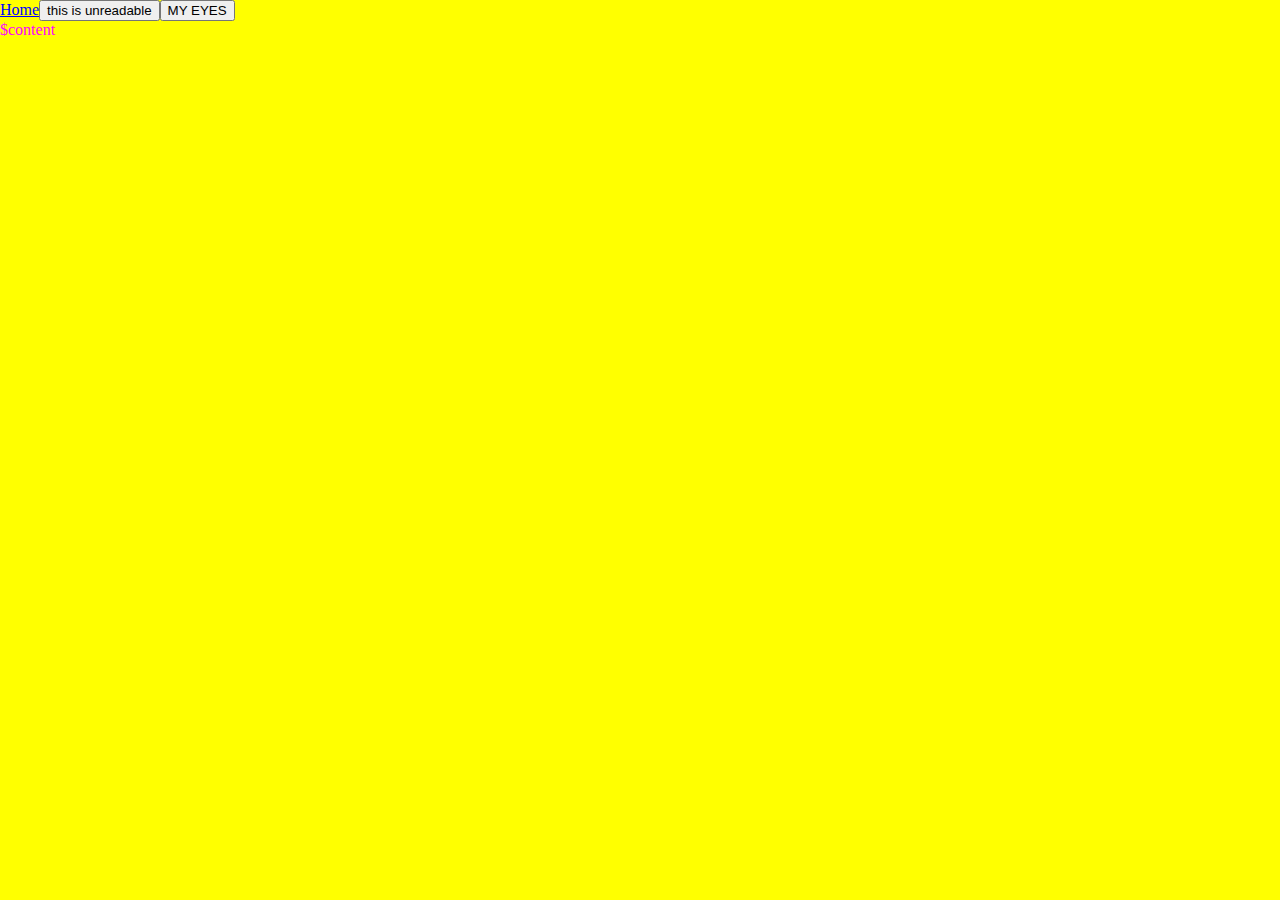
<file: blog_template.html>
<!DOCTYPE html><html><head><title></title><link rel = 'stylesheet' href = 'style.css' /><script src = 'script.js'></script><meta name='viewport' content='width=device-width, initial-scale=1' /><title>$title</title></head><body id = 'body' class = 'css light' onload = 'checkPreferences()'><a href = 'index.html'>Home</a><button id = 'css-toggle' onclick = 'toggleReadability()'>this is unreadable</button><button id = 'darkmode-toggle' onclick = 'toggleDarkMode()'>MY EYES</button><div id = 'content'>$content</div></body></html>
</file>
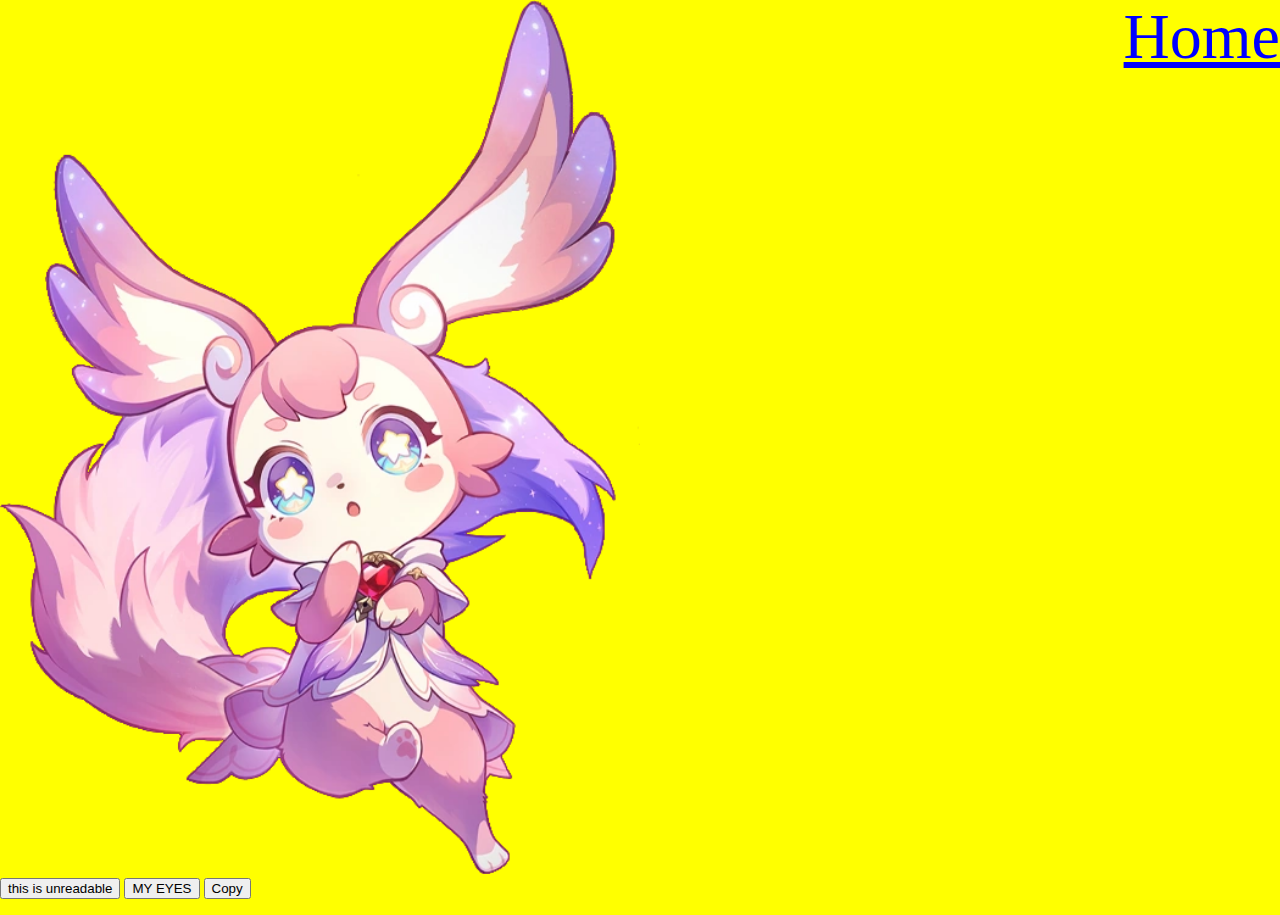
<file: gen_mem.html>
<!DOCTYPE html>
<html>
    <head>
        <title>Mem text memimem generator mem</title>
        <link rel = "stylesheet" href = "style.css" />
        <script src = "script.js"></script>
    </head>
    <body  id = "body" class = "css light" onload = "checkPreferences()">
        <a href = "index.html" style = "position: fixed; top: 0; right: 0; font-size: 4rem; user-select: none; -webkit-user-select: none;">Home</a>
        <div id = "no-height"><img id = "bounce" src = "imgs/mem/NPC_Mem_Artwork.png" /></div>
        <button id = "css-toggle" onclick = "toggleReadability()">this is unreadable</button>
        <button id = "darkmode-toggle" onclick = "toggleDarkMode()">MY EYES</button>
        <button onclick = "navigator.clipboard.writeText(memtext)">Copy</button>
        <p id = "mem"></p>
    </body>
    <script>
        let words_since_space = 0
        let words_since_punctuation = 0
        length = prompt("how many words?")
        const punctuation = [
            "...",
            "!",
            ".",
            "?",
            ";",
            ":",
            "--",
            "~"
        ]
        const mems = [
            "mem",
            "mem",
            "mem",
            "mem",
            "mem",
            "mem",
            "mem",
            "mem",
            "mem",
            "mem",
            "memi",
            "memi",
            "memi",
            "memimem",
            "memimem",
            "memi",
            "memimem",
            "<b>mem</b>",
            "<i>mem</i>",
            "MEM",
            "<b>MEM</b>",
            "mem",
            "mem",
            "mem",
            "mem",
            "mem",
            "mem",
            "mem",
            "mem",
            "mem",
            "mem",
            "memi",
            "memi",
            "memi",
            "memimem",
            "memimem",
            "memi",
            "memimem",
            "<b>mem</b>",
            "<i>mem</i>",
            "MEM",
            "<b>MEM</b>",
            " ▮▮▮▮"
        ]
        memtext = ""

        for (i = 0; i < parseInt(length); i++) {
            if (words_since_punctuation > 0) {
                memtext += mems[Math.floor(Math.random() * mems.length)]
            } else {
                randItem = mems[Math.floor(Math.random() * mems.length)]
                memtext += randItem.slice(0, 1).toUpperCase() + randItem.slice(1)
            }
            rand = Math.floor(Math.random() * 5)
            if (15 > words_since_punctuation > 0) {
                if (rand == 0) {
                    memtext += punctuation[Math.floor(Math.random() * punctuation.length)] + " "
                    words_since_punctuation = 0
                } else {
                    words_since_punctuation++
                }
            } else if (words_since_punctuation >= 15) {
                memtext += punctuation[Math.floor(Math.random() * punctuation.length)] + " "
                words_since_punctuation = 0
            }

            rand = Math.floor(Math.random() * 3)
            if (rand == 0) {
                memtext += " "
                words_since_space = 0
            } else {
                words_since_space++
            }

            if (words_since_space > 3) {
                memtext += " "
            }
            
        }

        console.log(memtext)
        document.getElementById("mem").innerHTML = memtext
        
        const urlParams = new URLSearchParams(window.location.search);
        const mrkdwning = urlParams.get('slack');
        if (mrkdwning) {
            mrkdwn()
        }
        
        function replaceFunctionA(match, offset, string) {
            return match.slice(0, 1) + "​" + match.slice(1) + "‍"

        }

        function replaceFunctionB(match, offset, string) {
            console.log(match.slice(0, match.length))
            //return match.slice(0, match.length - 1) + " " + match.slice(match.length - 1)
            return "‍" + match.slice(0, match.length - 1) + "​" + match.slice(match.length - 1) 
        }

        function replaceFunctionC(match, offset, string) {
            if (Math.random() > 0.5) {
                return match
            } else {
                return "​" + match.slice(0, 1)
            }
        }


        function mrkdwn() {
            regex = new RegExp(/[^ ]<[bi]>/, "g")
            //***x<i>***italicizedthing</i>x
            memtext = memtext.replaceAll(regex, replaceFunctionA)
            regex = new RegExp(/<\/[bi]>[^ ]/, "g")
            //x<i>italicizedthing***</i>x***
            memtext = memtext.replaceAll(regex, replaceFunctionB)
            console.log(memtext)
            memtext = memtext.replaceAll("<b>", "*")
                
            memtext = memtext.replaceAll("</b>", "*")
            memtext = memtext.replaceAll("<i>", "_")
            memtext = memtext.replaceAll("</i>", "_")
            //memtext = memtext.replaceAll("* ", replaceFunctionC)
            //memtext = memtext.replaceAll("_ ", replaceFunctionC)
        }
        navigator.clipboard.writeText(memtext)
    </script>
</html>
</file>
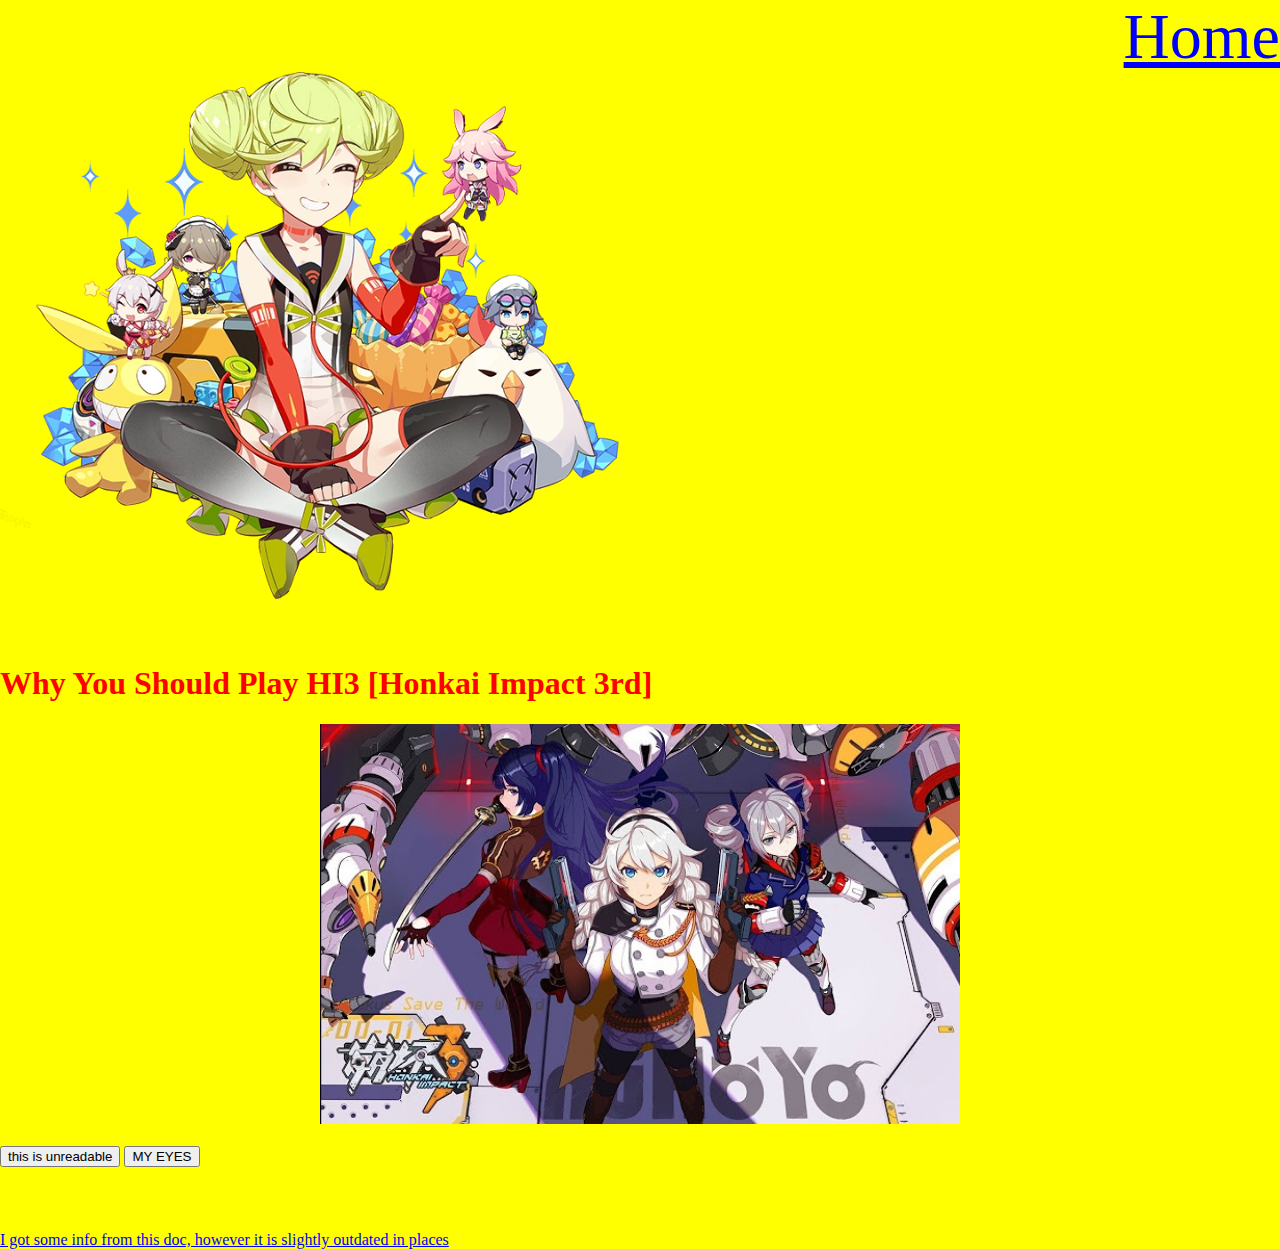
<file: hi3.html>
<!DOCTYPE html>
<html>
    <head>
        <title>Why you should play HI3 (and also what you shouldn't expect)</title>
        <link href = "style.css" rel = "stylesheet">
        <script src = "script.js"></script>
        <script src = "useful.js"></script>
        <meta property="og:title" content="Why Lynx is objectively better than Gallagher (probably misinformation)" />
        <meta property="og:type" content="website" />
        <meta property="og:url" content="https://p-t.hackclub.app/web-sites/lynx.html" />
        <meta property="og:image" content="https://p-t.hackclub.app/web-sites/imgs/hi3/header.jpg" />
        <meta property="og:description" 
            content="HI:333333333333333 [:3c :3c :3c :3c :3c]" />
        <meta name="viewport" content="width=device-width, initial-scale=1" />
    </head>
    <body id = "body" class = "css light" onload = "checkPreferences()">
        <a href = "index.html" style = "position: fixed; top: 0; right: 0; font-size: 4rem;">Home</a>
        <div id = "no-height"><img id = "bounce" src = "imgs/hi3/AICHAN.png" /></div>
        <h1>Why You Should Play HI3 [Honkai Impact 3rd]</h1>
        <div id="head-image"><img src = "imgs/hi3/header.jpg" alt = ""></div><br />
        <button id = "css-toggle" onclick = "toggleReadability()">this is unreadable</button>
        <button id = "darkmode-toggle" onclick = "toggleDarkMode()">MY EYES</button>
        <div id="kommpairasion"></div> <!-- done -->
        <div id="essay" class = "text"></div> <!-- done -->
        <div id="sources" class = "cite"> <!-- done [ by hand :( ] -->
            <span id = 1><a href = "https://docs.google.com/document/d/11atbmqWYIhgGxjFWdEdcAmoaPY6lDFLUsidweqYWjUw/edit?tab=t.0">I got some info from this doc, however it is slightly outdated in places</a></span><br />
            
        </div>
        <div id="quotes" ></div> <!-- done -->
        <div id="images">
            <!--testing-->
            <!--<img src = "imgs/lynx/!lynx-v-gallagher.png" />
            <img src = "imgs/lynx/companion-mission.png" />
            <img src = "imgs/lynx/light-cone.png" />-->
        </div> <!-- done -->
        
        <script>
            //alert("this is probably misinformation o(〃＾▽＾〃)o")
            source = [
               
            ]
            //note: add e2 so links work
            essay = [
                "<h2>A [spoiler-free] summary of HI3</h2>",
                "Note: HI3 is <i>not</i> 'the third Honkai Impact game', it's a story about the third Honkai Impact.",
                "(for this I'll be going with Part 1 because that's the start)",
                "Basically, in the start you play as Kiana Kaslana. Something important about this is that, unlike some other gacha games, she is <i>not</i> a self insert.",
                "There is a force called the Honkai. It corrupts people and creates monsters--if you've played HSR, it is somewhat similar to Stellarons/the Fragmentum.",
                "<h2>Really fun things about HI3</h2>",
                "The fighting is pretty fun! If you're on a computer, you might want to play with the controls a bit. It focuses a lot more on dodging. [I've heard that in Genshin, dodging is basically impossible--here, if you don't dodge, you won't be able to survive]",
                "Unlike other games [HSR], characters have <i>multiple</i> 'battlesuits'. This means the story focuses much more on a few characters over a longer period of time, instead of switching focus a lot so they can sell more of the new characters.",
                "Also, until a certain point, chapters are replayable! There is also a skip button.",
                "You get trial characters after Chapter VI [6], so the gacha isn't <i>required</i>",
                "The characters are really fun! Also there is a lot of implied yuri :3c",
                "<h2>Stuff that might be bad</h2>",
                "<ul>",
                "<li>The interface is a bit jank--unlike HSR and Genshin, it isn't stylized to the game</li>",
                "<li>The outfits are... questionable</li>",
                "<li>There is very bad powercreep</li>",
                "<li><b>There are no playable men</b></li>",
                "<li>The story requires reading a lot of manga (and visual novels) if you want the full story</li>",
                "<li>It's a predatory gacha game (the gacha is quite bad)</li>",
                "<li>Long and very story based, if you don't like story you shouldn't play it</li>",
                "</ul>",
                "<h2>How to play HI3</h2>",
                "If you still want to play HI3, it's pretty easy.",
                "<h3>Phone</h3>",
                "You need a large amount of storage, like over 20GB free. It is downloadable in the App Store!",
                "<h3>Computer</h3>",
                "Right now, HI3 takes up over 50GB of storage--I would suggest having a <i>lot</i> of storage. Also, the anticheat means that it needs admin access.",
                "<h3>IMPORTANT THINGS</h3>",
                "<b>1. Don't pull until at least 2 weeks have passed.</b> This is very important, you want to know what characters you want! Also, never spend crystals on Dorm Supply. Also, don't pull on starter supply. ONLY PULL ON DEDICATED SUPPLY!!! you <i>will</i> regret it.",
                "2. Apparently, Valkyries/Battlesuits need their weapons to function and also you should always use supports (I'm terrible at teambulding so idk)",
                "3. Starter's Manual lasts for 90 days. Do it. If it asks you to skip ahead in the story, either speedrun the story or speedrun that part and watch it on YouTube later.",
                "4. Do dorm errands every day! They can give good  rewards. Overall, whenever there's a red dot, click on it.",
                "5. If you want to be really hardcore and get a lot of crystals, then google stuff, I suck at this :)",
                "6. <b>USE A STORY GUIDE LIKE SERIOUSLY I'M NOT JOKING</b> <a href = 'https://hoyostans.be/explore/honkai-impact-3rd/story-guide-hi3/'>This one is good!</a>",
                "7. Save crystals for a character you like! ",
                "8. Seriously, unless you feel like it, most of the stuff is optional--the story can be played without interacting with most other things!",
                "9. If you want to play the visual novels, there are fan translations linked in the story guide--however, if you want one that works in portrait mode, I made something--it's still a bit broken but it works! : <a href = https://parkingturkeys.github.io/hi3-vn-reader/online.html>https://parkingturkeys.github.io/hi3-vn-reader/online.html</a>",
                "<h2>Extra notes</h2>",
                "HI3 is set in the same overall universe as HSR and maybe Genshin[?], but it's very confusing. Welt in HSR is the same Welt [Yang not Joyce] as in HI3, however all other characters just happen to look alike."

            ]

            image_folder = "imgs/hi3/"

            image_names = [

            ]

            generateImages(image_folder, image_names)

            quotes = [
                {link: "https://honkaiimpact3.fandom.com/wiki/Honkai_Impact_3rd#Game_Introduction", name: "", source: "The Introduction", text: `On earth, a catastrophe known as the "Honkai" has plagued mankind throughout history.

The Honkai was created alongside civilization, and creatures known as the "Honkai beasts", deadwalkers, as well as a paranormal humanoid - The Herrscher - were born within it.

To fight the Honkai invasion, mankind created an organization, called the Schicksal. This organization was assembled by mankind as a means of resistance against the Honkai. Its creation also marked the beginning of a war, an eternal battle where no side has claimed victory. The fighting has continued to this day...

Up until year 2013, when the 3rd Honkai War broke out in eastern Nagazora... `, explanation: "This is a good introduction"},
            ]

            setTimeout(loady, 0)
            function loady() {
                document.getElementById("kommpairasion").innerHTML += generateTable(source, true)
                printEssay(essay, "essay")
            }   
            generateQuotes(quotes)
        </script>
    </body>

</html>
</file>
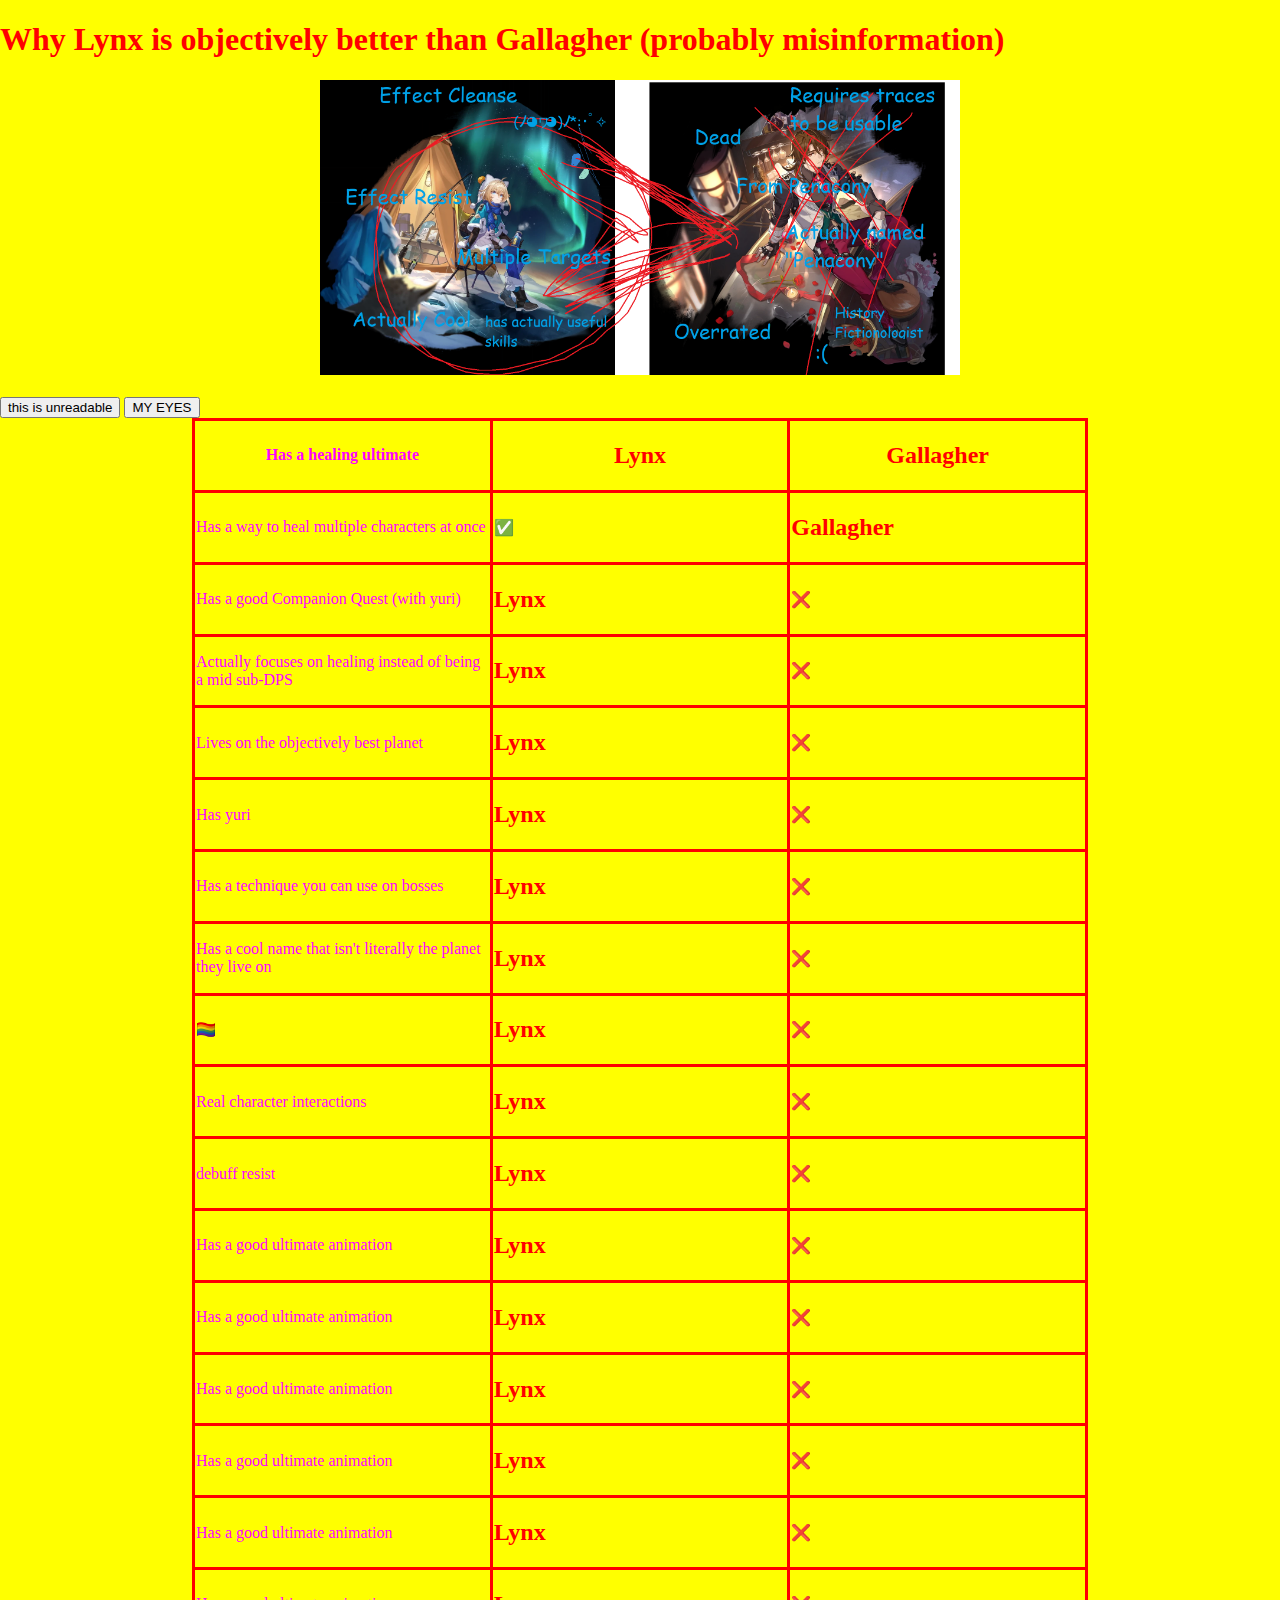
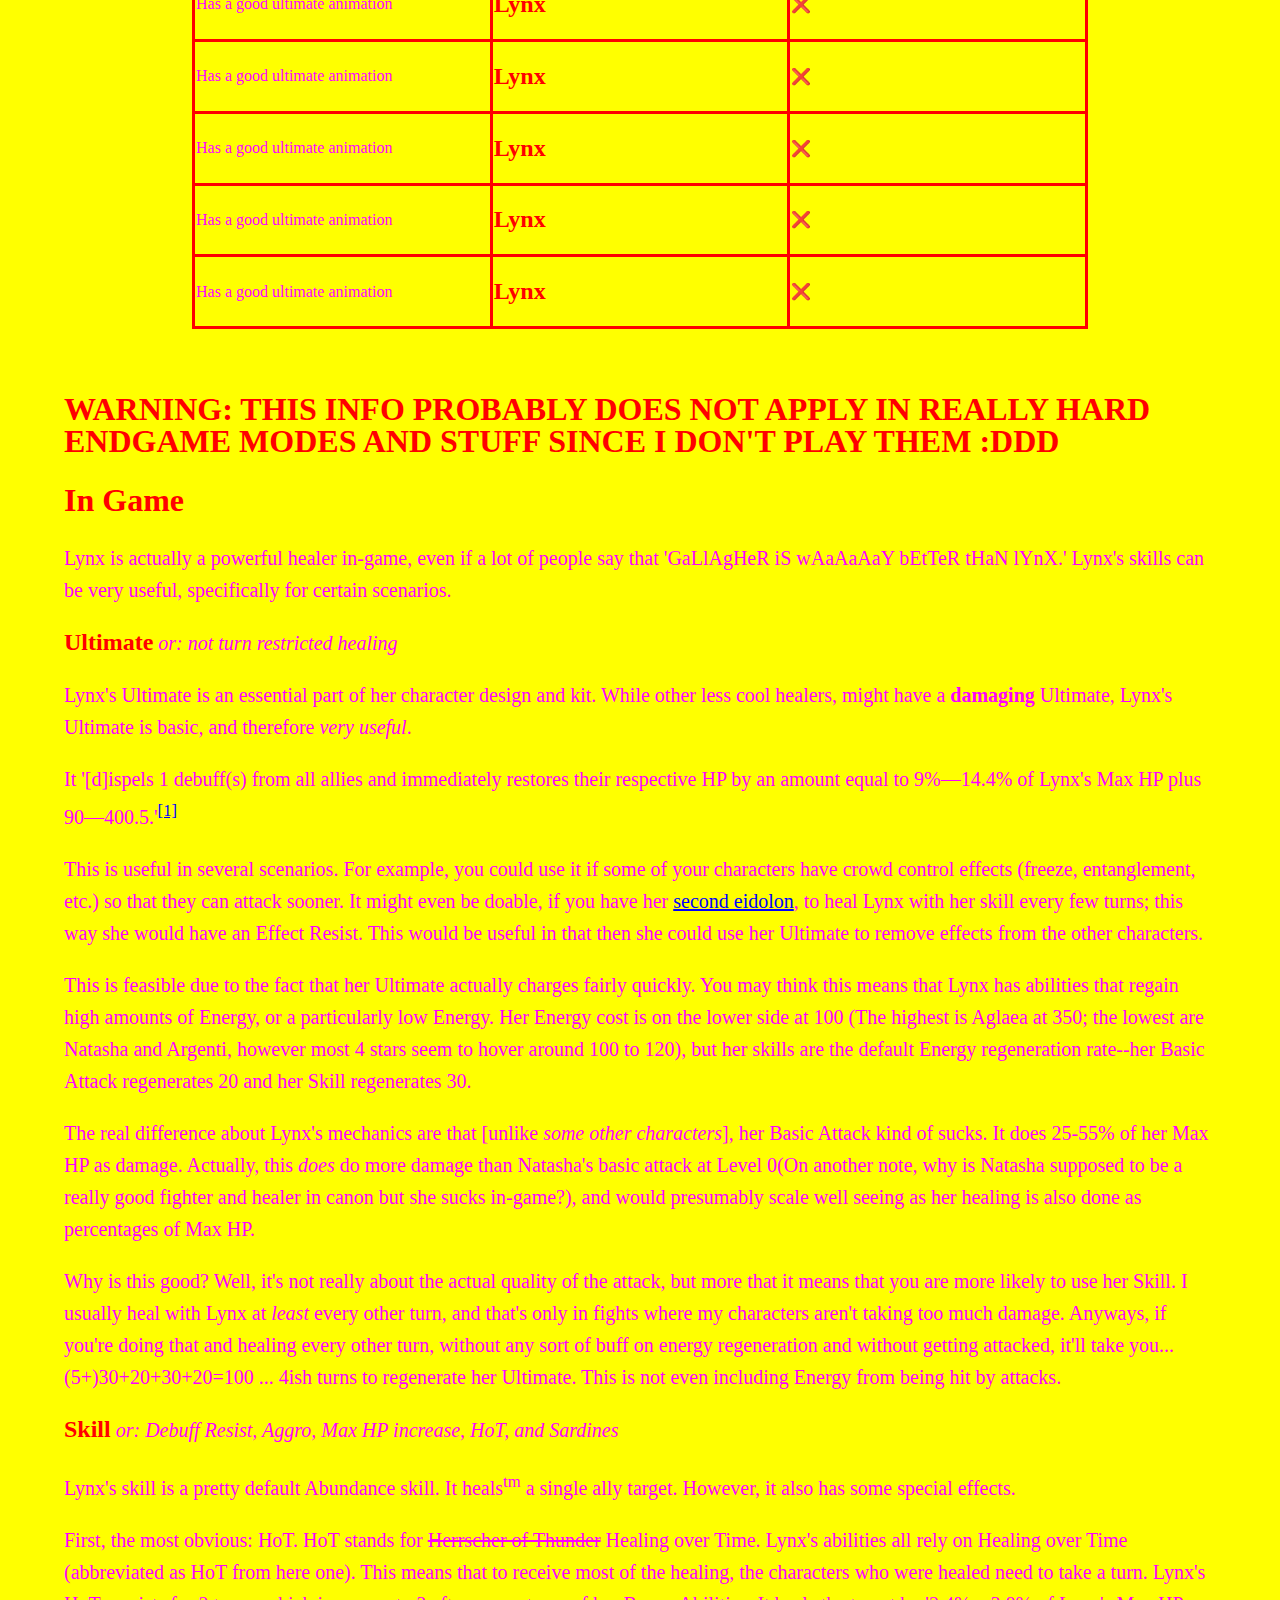
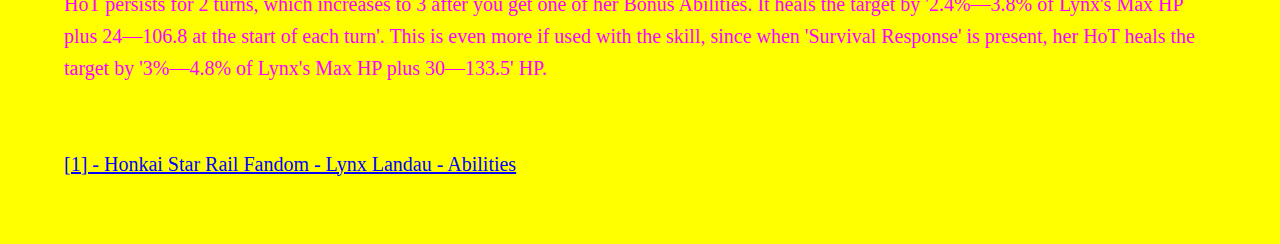
<file: lynx.html>
<!DOCTYPE html>
<html>
    <head>
        <title>Why Lynx is objectively better than Gallagher (probably misinformation)</title>
        <link href = "style.css" rel = "stylesheet">
        <script src = "script.js"></script>
        <script src = "useful.js"></script>
    </head>
    <body id = "body" class = "css light" >
        <h1>Why Lynx is objectively better than Gallagher (probably misinformation)</h1>
        <div id="head-image"><img src = "imgs/lynx-v-gallagher.png" alt = "A comparison of two characters. Lynx has the text "></div><br />
        <button id = "css-toggle" onclick = "toggleReadability()">this is unreadable</button>
        <button id = "darkmode-toggle" onclick = "toggleDarkMode()">MY EYES</button>
        <div id="kommpairasion"></div>
        <div id="essay" class = "text"></div>
        <div id="quotes" class = "text"></div>
        <div id="images"></div>
        <div id="sources" class = "text cite">
            <span id = 1><a href = https://honkai-star-rail.fandom.com/wiki/Lynx/Combat#Abilities>[1] - Honkai Star Rail Fandom - Lynx Landau - Abilities</a></span>
        </div>
        <script>
            //alert("this is probably misinformation o(〃＾▽＾〃)o")
            source = [
                ["<h2>Reasoning</h2>","Has a healing ultimate", "Has a way to heal multiple characters at once", "Has yuri", "Is alive", "Free", "Lives on the objectively best planet", "Yuri (again)", "Works well with Clara (and presumably Yunli)", "Actually useful skills (IRL)", "Real character interactions", "Actually focuses on healing instead of being a mid sub-DPS", "Has a non-Eidolon effect cleanse", "debuff resist", "Has a cool name that isn't literally the planet they live on", "Has a good Companion Quest (with yuri)", "Doesn't have the only cool thing about them be a random other character that is vaguely connected to them", "🏳‍🌈", "Has cat ears", "Has a good ultimate animation", "Has a technique you can use on bosses"],
                ["<h2>Lynx</h2>", "✅"],
                ["<h2>Gallagher</h2>", "❌"],
            ]
            //note: add e2 so links work
            essay = [
                "<h2 style = 'color: red;'>WARNING: THIS INFO PROBABLY DOES NOT APPLY IN REALLY HARD ENDGAME MODES AND STUFF SINCE I DON'T PLAY THEM :DDD</h2>",
                "<h2 id = 'in_game'>In Game</h2>",
                "Lynx is actually a powerful healer in-game, even if a lot of people say that 'GaLlAgHeR iS wAaAaAaY bEtTeR tHaN lYnX.' Lynx's skills can be very useful, specifically for certain scenarios.",
                "<h3 id = 'ultimate'>Ultimate</h3><i> or: not turn restricted healing</i>",
                "Lynx's Ultimate is an essential part of her character design and kit. While other <span title = 'Gallagher'>less cool healers</span>, might have a <b>damaging</b> Ultimate, Lynx's Ultimate is basic, and therefore <i>very useful</i>.",
                "It '[d]ispels 1 debuff(s) from all allies and immediately restores their respective HP by an amount equal to 9%—14.4% of Lynx's Max HP plus 90—400.5.'<sup class = 'cite'><a href = #1>[1]</a></sup>",
                "This is useful in several scenarios. For example, you could use it if some of your characters have crowd control effects (freeze, entanglement, etc.) so that they can attack sooner. It might even be doable, if you have her <a href = #e2>second eidolon</a>, to heal Lynx with her skill every few turns; this way she would have an Effect Resist. This would be useful in that then she could use her Ultimate to remove effects from the other characters.",
                "This is feasible due to the fact that her Ultimate actually charges fairly quickly. You may think this means that Lynx has abilities that regain high amounts of Energy, or a particularly low Energy. Her Energy cost is on the lower side at 100 (The highest is Aglaea at 350; the lowest are Natasha and Argenti, however most 4 stars seem to hover around 100 to 120), but her skills are the default Energy regeneration rate--her Basic Attack regenerates 20 and her Skill regenerates 30.",
                "The real difference about Lynx's mechanics are that [unlike <i title='Gallagher'>some other characters</i>], her Basic Attack kind of sucks. It does 25-55% of her Max HP as damage. Actually, this <i>does</i> do more damage than Natasha's basic attack at Level 0(On another note, why is Natasha supposed to be a really good fighter and healer in canon but she sucks in-game?), and would presumably scale well seeing as her healing is also done as percentages of Max HP. ",
                "Why is this good? Well, it's not really about the actual quality of the attack, but more that it means that you are more likely to use her Skill. I usually heal with Lynx at <i>least</i> every other turn, and that's only in fights where my characters aren't taking too much damage. Anyways, if you're doing that and healing every other turn, without any sort of buff on energy regeneration and without getting attacked, it'll take you... (5+)30+20+30+20=100 ... 4ish turns to regenerate her Ultimate. This is not even including Energy from being hit by attacks. ",
                "<h3 id = 'skill'>Skill</h3><i> or: Debuff Resist, Aggro, Max HP increase, <span title = 'not Herrscher of Thunder'>HoT</span>, and Sardines",
                "Lynx's skill is a pretty default Abundance skill. It heals<sup>tm</sup> a single ally target. However, it also has some special effects.",
                "First, the most obvious: HoT. HoT stands for <s>Herrscher of Thunder</s> Healing over Time. Lynx's abilities all rely on Healing over Time (abbreviated as HoT from here one). This means that to receive most of the healing, the characters who were healed need to take a turn. Lynx's HoT persists for 2 turns, which increases to 3 after you get one of her Bonus Abilities. It heals the target by '2.4%—3.8% of Lynx's Max HP plus 24—106.8 at the start of each turn'. This is even more if used with the skill, since when 'Survival Response' is present, her HoT heals the target by '3%—4.8% of Lynx's Max HP plus 30—133.5' HP.",
                ""
            ]

            setTimeout(loady, 0)
            function loady() {
                document.getElementById("kommpairasion").innerHTML += generateTable(source, true)
                printEssay(essay, "essay")
            }   
        </script>
    </body>

</html>
</file>
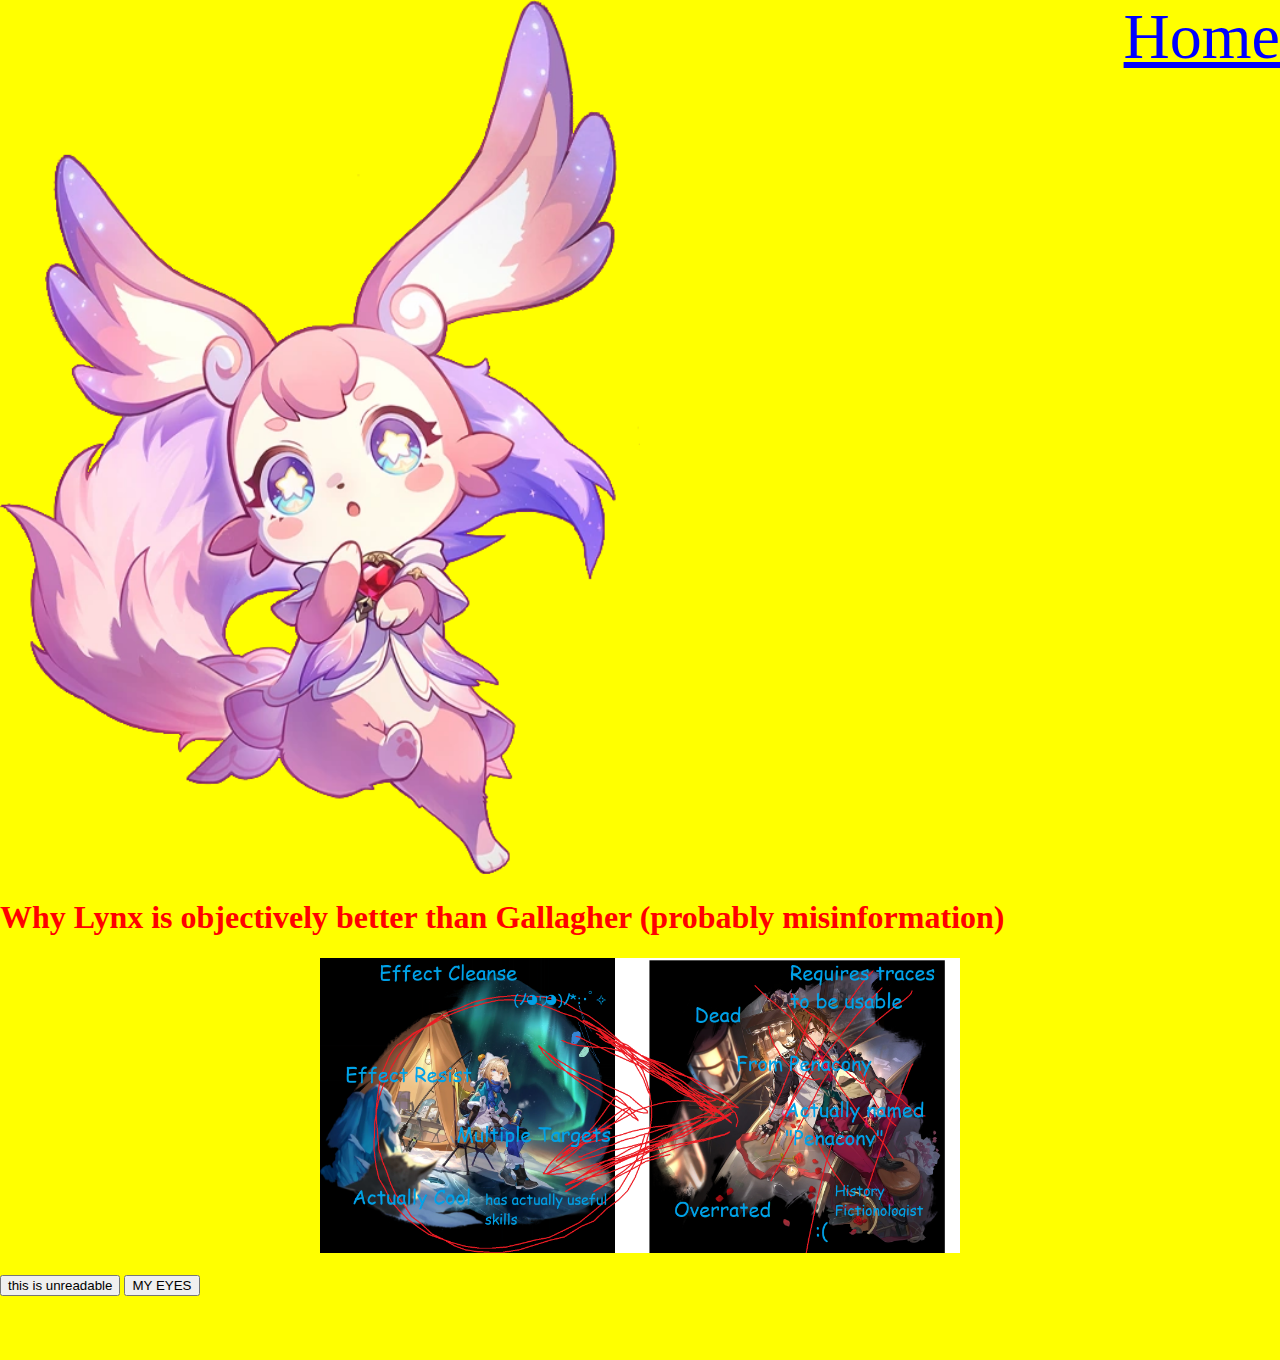
<file: mem.html>
<!DOCTYPE html>
<html>
    <!--FINALLY FINISHED DON'T WORK MORE ON THIS (╬▔皿▔)╯ -->
    <head>
        <title>Mem mem mem memi mem (mememem)</title>
        <link href = "style.css" rel = "stylesheet">
        <script src = "script.js"></script>
        <script src = "useful.js"></script>
        <meta property="og:title" content="Mem mem mem memi mem (mememem)" />
        <meta property="og:type" content="website" />
        <meta property="og:url" content="https://p-t.hackclub.app/web-sites/mem.html" />
        <meta property="og:image" content="https://p-t.hackclub.app/web-sites/imgs/mem/mem.png" />
        <meta property="og:description" 
            content="Lynx is very clearly correctly a far better character than GaLlAgHeR." />
        <meta name="viewport" content="width=device-width, initial-scale=1" />
    </head>
    <body id = "body" class = "css light" onload = "checkPreferences()">
        <a href = "index.html" style = "position: fixed; top: 0; right: 0; font-size: 4rem;">Home</a>
        <div id = "no-height"><img id = "bounce" src = "imgs/mem/NPC_Mem_Artwork.png" /></div>
        <h1>Why Lynx is objectively better than Gallagher (probably misinformation)</h1>
        <div id="head-image"><img src = "imgs/lynx/!lynx-v-gallagher.png" alt = "A comparison of two characters. Lynx has the text "></div><br />
        <button id = "css-toggle" onclick = "toggleReadability()">this is unreadable</button>
        <button id = "darkmode-toggle" onclick = "toggleDarkMode()">MY EYES</button>
        <div id="kommpairasion"></div> <!-- done -->
        <div id="essay" class = "text"></div> <!-- done -->
        <div id="quotes" ></div> <!-- done -->
        <div id="images">
            <!--testing-->
            <!--<img src = "imgs/lynx/!lynx-v-gallagher.png" />
            <img src = "imgs/lynx/companion-mission.png" />
            <img src = "imgs/lynx/light-cone.png" />-->
        </div> <!-- done -->
        
        <script>
            alert("this is probably misinformation o(〃＾▽＾〃)o")
            source = [
                ["<h2>MEM</h2>","Mem", "Mem", "Mem", "Mem", "Mem", "Mem", "Mem (Mem)", "Mem (MemMemMem)", "Mem (MEM)", "MemMem Mem Mem", "Mem", "Mem"],
                ["<h2>mem</h2>", "✅"],
                ["<h2>emememmemememe</h2>", "❌"],
            ]
            //note: add e2 so links work
            essay = [
                "<h2 id = 'memi_game'>memi memi</h2><i>memi is memi memmemiformation, me mem me mmememeememei</i>",
                "mem mem mem memi mem mem mem mem v mem mem mem <i>mem mem</i> mem is mem 'mem' memicrease. 'mem' mem mem mem mem mem mem mem mem mem mem mem mem mem mem mem mem mem memmem mem mem mem mem mem mem mem mem mem mem mem mem mem mem mem mem mem",
                "mem mem mem memi mem mem mem mem v mem mem mem <i>mem mem</i> mem is mem 'mem' memicrease. 'mem' mem mem mem mem mem mem mem mem mem mem mem mem mem mem mem mem mem memmem mem mem mem mem mem mem mem mem mem mem mem mem mem mem mem mem mem",
                "mem mem mem memi mem mem mem mem v mem mem mem <i>mem mem</i> mem is mem 'mem' memicrease. 'mem' mem mem mem mem mem mem mem mem mem mem mem mem mem mem mem mem mem memmem mem mem mem mem mem mem mem mem mem mem mem mem mem mem mem mem mem",
                "mem mem mem memi mem mem mem mem v mem mem mem <i>mem mem</i> mem is mem 'mem' memicrease. 'mem' mem mem mem mem mem mem mem mem mem mem mem mem mem mem mem mem mem memmem mem mem mem mem mem mem mem mem mem mem mem mem mem mem mem mem mem",
                "<h2 id = 'memi_game'>memi memi</h2><i>memi is memi memmemiformation, me mem me mmememeememei</i>",
                "mem mem mem memi mem mem mem mem v mem mem mem <i>mem mem</i> mem is mem 'mem' memicrease. 'mem' mem mem mem mem mem mem mem mem mem mem mem mem mem mem mem mem mem memmem mem mem mem mem mem mem mem mem mem mem mem mem mem mem mem mem mem",
                "mem mem mem memi mem mem mem mem v mem mem mem <i>mem mem</i> mem is mem 'mem' memicrease. 'mem' mem mem mem mem mem mem mem mem mem mem mem mem mem mem mem mem mem memmem mem mem mem mem mem mem mem mem mem mem mem mem mem mem mem mem mem",
                "mem mem mem memi mem mem mem mem v mem mem mem <i>mem mem</i> mem is mem 'mem' memicrease. 'mem' mem mem mem mem mem mem mem mem mem mem mem mem mem mem mem mem mem memmem mem mem mem mem mem mem mem mem mem mem mem mem mem mem mem mem mem",
                "mem mem mem memi mem mem mem mem v mem mem mem <i>mem mem</i> mem is mem 'mem' memicrease. 'mem' mem mem mem mem mem mem mem mem mem mem mem mem mem mem mem mem mem memmem mem mem mem mem mem mem mem mem mem mem mem mem mem mem mem mem mem",
                "mem mem mem memi mem mem mem mem v mem mem mem <i>mem mem</i> mem is mem 'mem' memicrease. 'mem' mem mem mem mem mem mem mem mem mem mem mem mem mem mem mem mem mem memmem mem mem mem mem mem mem mem mem mem mem mem mem mem mem mem mem mem",
                "mem mem mem memi mem mem mem mem v mem mem mem <i>mem mem</i> mem is mem 'mem' memicrease. 'mem' mem mem mem mem mem mem mem mem mem mem mem mem mem mem mem mem mem memmem mem mem mem mem mem mem mem mem mem mem mem mem mem mem mem mem mem",
                "mem mem mem memi mem mem mem mem v mem mem mem <i>mem mem</i> mem is mem 'mem' memicrease. 'mem' mem mem mem mem mem mem mem mem mem mem mem mem mem mem mem mem mem memmem mem mem mem mem mem mem mem mem mem mem mem mem mem mem mem mem mem",
                "mem mem mem memi mem mem mem mem v mem mem mem <i>mem mem</i> mem is mem 'mem' memicrease. 'mem' mem mem mem mem mem mem mem mem mem mem mem mem mem mem mem mem mem memmem mem mem mem mem mem mem mem mem mem mem mem mem mem mem mem mem mem",
                "mem mem mem memi mem mem mem mem v mem mem mem <i>mem mem</i> mem is mem 'mem' memicrease. 'mem' mem mem mem mem mem mem mem mem mem mem mem mem mem mem mem mem mem memmem mem mem mem mem mem mem mem mem mem mem mem mem mem mem mem mem mem",
                "<h2 id = 'memi_game'>memi memi</h2><i>memi is memi memmemiformation, me mem me mmememeememei</i>",
                "mem mem mem memi mem mem mem mem v mem mem mem <i>mem mem</i> mem is mem 'mem' memicrease. 'mem' mem mem mem mem mem mem mem mem mem mem mem mem mem mem mem mem mem memmem mem mem mem mem mem mem mem mem mem mem mem mem mem mem mem mem mem",
                "<h2 id = 'memi_game'>memi memi</h2><i>memi is memi memmemiformation, me mem me mmememeememei</i>",
                "mem mem mem memi mem mem mem mem v mem mem mem <i>mem mem</i> mem is mem 'mem' memicrease. 'mem' mem mem mem mem mem mem mem mem mem mem mem mem mem mem mem mem mem memmem mem mem mem mem mem mem mem mem mem mem mem mem mem mem mem mem mem",
                "mem mem mem memi mem mem mem mem v mem mem mem <i>mem mem</i> mem is mem 'mem' memicrease. 'mem' mem mem mem mem mem mem mem mem mem mem mem mem mem mem mem mem mem memmem mem mem mem mem mem mem mem mem mem mem mem mem mem mem mem mem mem",
                "<h2 id = 'memi_game'>memi memi</h2><i>memi is memi memmemiformation, me mem me mmememeememei</i>",
                "mem mem mem memi mem mem mem mem v mem mem mem <i>mem mem</i> mem is mem 'mem' memicrease. 'mem' mem mem mem mem mem mem mem mem mem mem mem mem mem mem mem mem mem memmem mem mem mem mem mem mem mem mem mem mem mem mem mem mem mem mem mem",
                "mem mem mem memi mem mem mem mem v mem mem mem <i>mem mem</i> mem is mem 'mem' memicrease. 'mem' mem mem mem mem mem mem mem mem mem mem mem mem mem mem mem mem mem memmem mem mem mem mem mem mem mem mem mem mem mem mem mem mem mem mem mem",
                "<h2 id = 'memi_game'>memi memi</h2><i>memi is memi memmemiformation, me mem me mmememeememei</i>",
                "mem mem mem memi mem mem mem mem v mem mem mem <i>mem mem</i> mem is mem 'mem' memicrease. 'mem' mem mem mem mem mem mem mem mem mem mem mem mem mem mem mem mem mem memmem mem mem mem mem mem mem mem mem mem mem mem mem mem mem mem mem mem",
                "<h2 id = 'memi_game'>memi memi</h2><i>memi is memi memmemiformation, me mem me mmememeememei</i>",
                "<h2 id = 'memi_game'>memi memi</h2><i>memi is memi memmemiformation, me mem me mmememeememei</i>",
                "mem mem mem memi mem mem mem mem v mem mem mem <i>mem mem</i> mem is mem 'mem' memicrease. 'mem' mem mem mem mem mem mem mem mem mem mem mem mem mem mem mem mem mem memmem mem mem mem mem mem mem mem mem mem mem mem mem mem mem mem mem mem",
                "mem mem mem memi mem mem mem mem v mem mem mem <i>mem mem</i> mem is mem 'mem' memicrease. 'mem' mem mem mem mem mem mem mem mem mem mem mem mem mem mem mem mem mem memmem mem mem mem mem mem mem mem mem mem mem mem mem mem mem mem mem mem",
                "mem mem mem memi mem mem mem mem v mem mem mem <i>mem mem</i> mem is mem 'mem' memicrease. 'mem' mem mem mem mem mem mem mem mem mem mem mem mem mem mem mem mem mem memmem mem mem mem mem mem mem mem mem mem mem mem mem mem mem mem mem mem",

            ]

            image_folder = "imgs/mem/"

            image_names = [
                "NPC_Mem_Artwork.png",
                "Character_Trailblazer_(M)_Remembrance_Splash_Art.png",
                "Character_Trailblazer_(F)_Remembrance_Splash_Art.png"
            ]

            generateImages(image_folder, image_names)

            quotes = [
                {link: "", name: "Mem", source: "Memimemem", text: `Mem mem ememmem <b>mem</b> memmemmem memi mem memememe mememememem memi mem`, explanation: "MEM memi mem"},
                {link: "", name: "Mem", source: "Memimemem", text: `Mem mem ememmem <b>mem</b> memmemmem memi mem memememe mememememem memi mem`, explanation: "MEM memi mem"},
                {link: "", name: "Mem", source: "Memimemem", text: `Mem mem ememmem <b>mem</b> memmemmem memi mem memememe mememememem memi mem`, explanation: "MEM memi mem"},
                {link: "", name: "Mem", source: "Memimemem", text: `Mem mem ememmem <b>mem</b> memmemmem memi mem memememe mememememem memi mem`, explanation: "MEM memi mem"},
                {link: "", name: "Mem", source: "Memimemem", text: `Mem mem ememmem <b>mem</b> memmemmem memi mem memememe mememememem memi mem`, explanation: "MEM memi mem"},
                {link: "", name: "Mem", source: "Memimemem", text: `Mem mem ememmem <b>mem</b> memmemmem memi mem memememe mememememem memi mem`, explanation: "MEM memi mem"},
                {link: "", name: "Mem", source: "Memimemem", text: `Mem mem ememmem <b>mem</b> memmemmem memi mem memememe mememememem memi mem`, explanation: "MEM memi mem"},
                {link: "", name: "Mem", source: "Memimemem", text: `Mem mem ememmem <b>mem</b> memmemmem memi mem memememe mememememem memi mem`, explanation: "MEM memi mem"},
                //{link: "", name: "", source: "", text: ``, explanation: ""},
            ]

            setTimeout(loady, 0)
            function loady() {
                document.getElementById("kommpairasion").innerHTML += generateTable(source, true)
                printEssay(essay, "essay")
            }   
            generateQuotes(quotes)
        </script>
    </body>

</html>
</file>
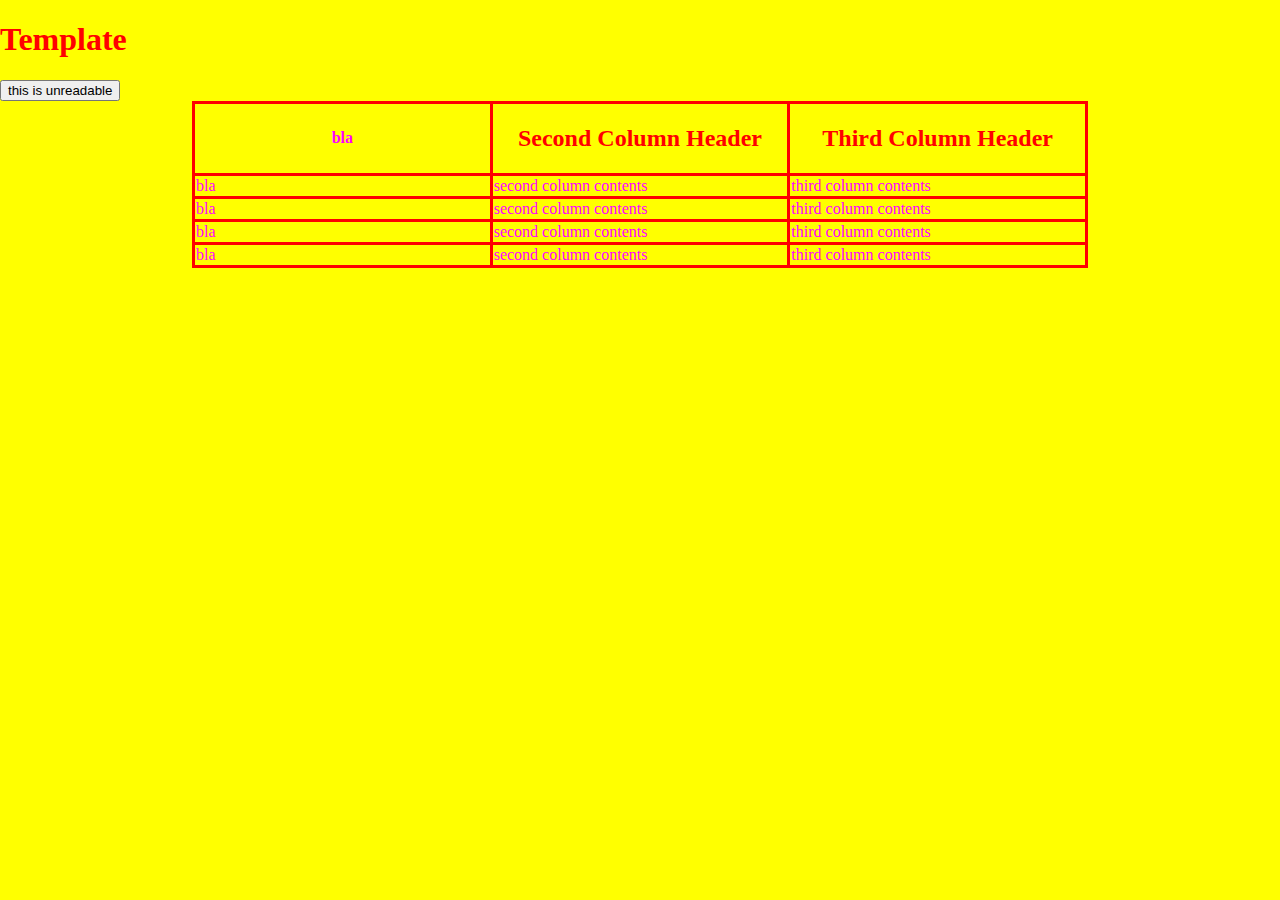
<file: template.html>
<!DOCTYPE html>
<html>
    <head>
        <title>Template</title>
        <link href = "style.css" rel = "stylesheet">
        <script src = "script.js"></script>
    </head>
    <body id = "body" class = "css">
        <h1>Template</h1>
        <button id = "css-toggle" onclick = "toggleReadability()">this is unreadable</button>
        <div id="table"></div>
        <div id="essay"></div>
        <div id="quotes"></div>
        <div id="images"></div>
        <div id="sources"></div>


        <script>
            source = [
                ["<h2>First Column Heading</h2>", "bla", "bla", "bla", "bla"],
                ["<h2>Second Column Header</h2>", "second column contents"],
                ["<h2>Third Column Header</h2>", "third column contents"],
            ]
            setTimeout(loady, 100)
            function loady() {
                document.getElementById("table").innerHTML += generateTable(source)
            }   
        </script>
    </body>

</html>
</file>
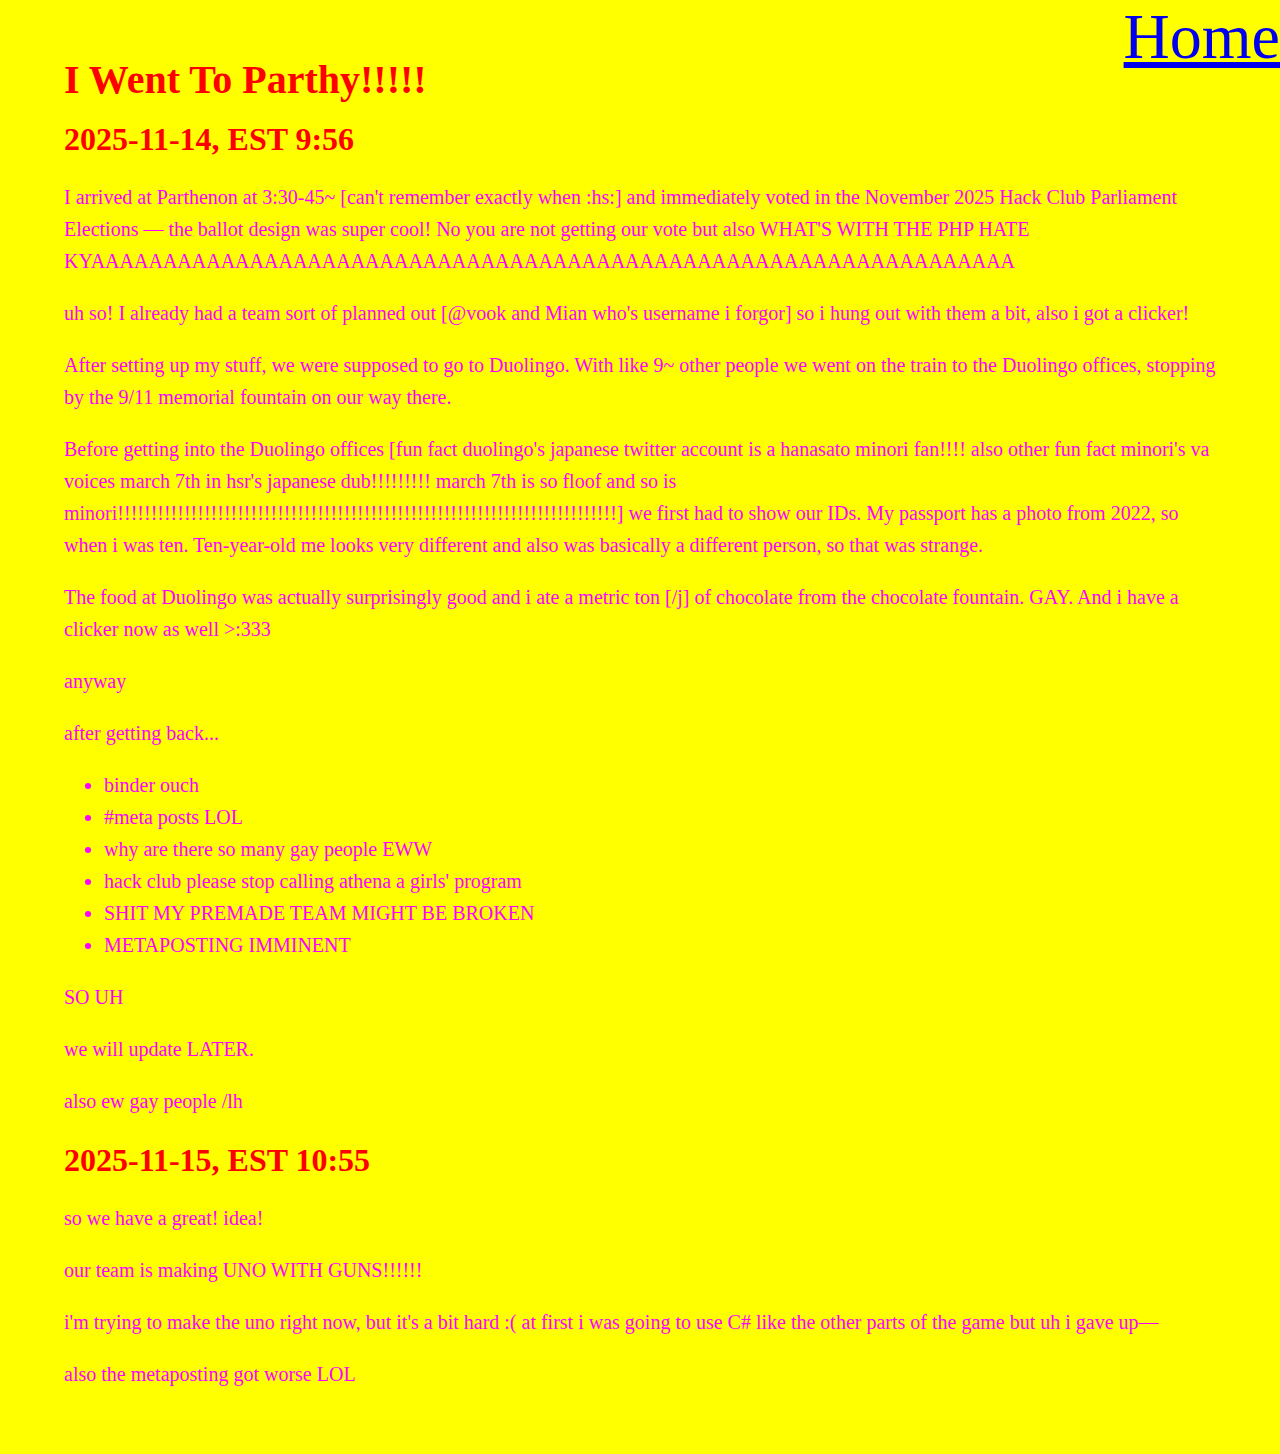
<file: blog/parthenon_hackathon_hack_club_blog.html>
<!DOCTYPE html>
<html>
    <head>
        <title>PARTHY</title>
        <link href = "../style.css" rel = "stylesheet">
        <script src = "../script.js"></script>
        <script src = "../useful.js"></script>
        <meta property="og:title" content="PARTHY" />
        <meta property="og:type" content="website" />
        <meta property="og:url" content="https://p-t.hackclub.app/web-sites/blog/parthenon_hackathon_hack_club_blog.html" />
        <meta property="og:image" content="" />
        <meta property="og:description" 
            content="i went to a gender hackathon with the genders there" />
        <meta name="viewport" content="width=device-width, initial-scale=1" />
    </head>
    <body>
        <a href = "index.html" style = "position: fixed; top: 0; right: 0; font-size: 4rem;">Home</a>
        <div id = essay class = "text">
        <h1>I Went To Parthy!!!!!</h1>
        <h2>2025-11-14, EST 9:56</h2>
        <p>I arrived at Parthenon at 3:30-45~ [can't remember exactly when :hs:] and immediately voted in the November 2025 Hack Club Parliament Elections — the ballot design was super cool! No you are not getting our vote but also WHAT'S WITH THE PHP HATE KYAAAAAAAAAAAAAAAAAAAAAAAAAAAAAAAAAAAAAAAAAAAAAAAAAAAAAAAAAAAAAAAA</p>
        <p>uh so! I already had a team sort of planned out [@vook and Mian who's username i forgor] so i hung out with them a bit, also i got a clicker!</p>
        <p>After setting up my stuff, we were supposed to go to Duolingo. With like 9~ other people we went on the train to the Duolingo offices, stopping by the 9/11 memorial fountain on our way there.</p>
        <p>Before getting into the Duolingo offices [fun fact duolingo's japanese twitter account is a hanasato minori fan!!!! also other fun fact minori's va voices march 7th in hsr's japanese dub!!!!!!!!! march 7th is so floof and so is minori!!!!!!!!!!!!!!!!!!!!!!!!!!!!!!!!!!!!!!!!!!!!!!!!!!!!!!!!!!!!!!!!!!!!!!!!!!!] we first had to show our IDs. My passport has a photo from 2022, so when i was ten. Ten-year-old me looks very different and also was basically a different person, so that was strange.</p>
        <p>The food at Duolingo was actually surprisingly good and i ate a metric ton [/j] of chocolate from the chocolate fountain. GAY. And i have a clicker now as well >:333</p>
        <p>anyway</p>
        <p>after getting back...</p>
        <ul>
            <li>binder ouch</li>
            <li>#meta posts LOL</li>
            <li>why are there so many gay people EWW</li>
            <li>hack club please stop calling athena a girls' program</li>
            <li>SHIT MY PREMADE TEAM MIGHT BE BROKEN</li>
            <li>METAPOSTING IMMINENT</li>
        </ul>
        <p>SO UH</p>
        <p>we will update LATER.</p>
        <p>also ew gay people /lh</p>
        <h2>2025-11-15, EST 10:55</h2>
        <p>so we have a great! idea!</p>
        <p>our team is making UNO WITH GUNS!!!!!!</p>
        <p>i'm trying to make the uno right now, but it's a bit hard :( at first i was going to use C# like the other parts of the game but uh i gave up—</p>
        <p>also the metaposting got worse LOL</p>
        </div>
    </body>
</html>
</file>
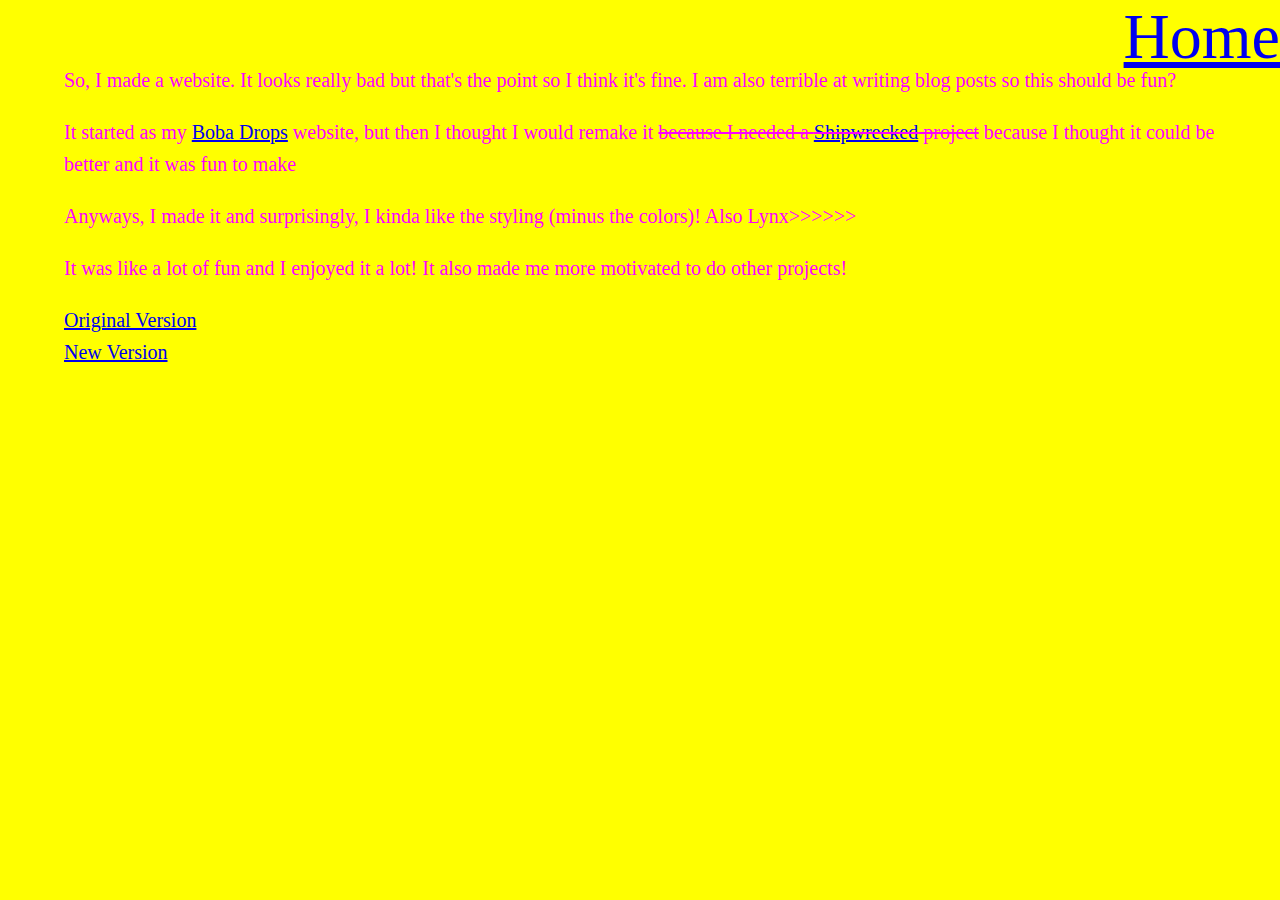
<file: blog/stupid_site_blog_post.html>
<!DOCTYPE html>
<html>
    <head>
        <title>I made a website</title>
        <link href = "../style.css" rel = "stylesheet">
        <script src = "../script.js"></script>
        <script src = "../useful.js"></script>
        <meta property="og:title" content="I made a website" />
        <meta property="og:type" content="website" />
        <meta property="og:url" content="https://p-t.hackclub.app/web-sites/blog/stupid_site_blog_post.html" />
        <meta property="og:image" content="https://files.catbox.moe/f653ex.png" />
        <meta property="og:description" 
            content="I made a really stupid site and then tried to write a blog post :3c" />
        <meta name="viewport" content="width=device-width, initial-scale=1" />
    </head>
    <body>
        <a href = "index.html" style = "position: fixed; top: 0; right: 0; font-size: 4rem;">Home</a>
        <div id = essay class = "text">
        <p>So, I made a website. It looks really bad but that's the point so I think it's fine. I am also terrible at writing blog posts so this should be fun?</p>
        <p>It started as my <a href = "boba.hackclub.com">Boba Drops</a> website, but then I thought I would remake it <s>because I needed a <a href = "shipwrecked.hackclub.com">Shipwrecked</a> project</s> because I thought it could be better and it was fun to make</p>
        <p>Anyways, I made it and surprisingly, I kinda like the styling (minus the colors)! Also Lynx>>>>>></p>
        <p>It was like a lot of fun and I enjoyed it a lot! It also made me more motivated to do other projects!</p>
        <a href = "../old.html">Original Version</a><br /> <a href = "../lynx.html">New Version</a>
        </div>
    </body>
</html>
</file>
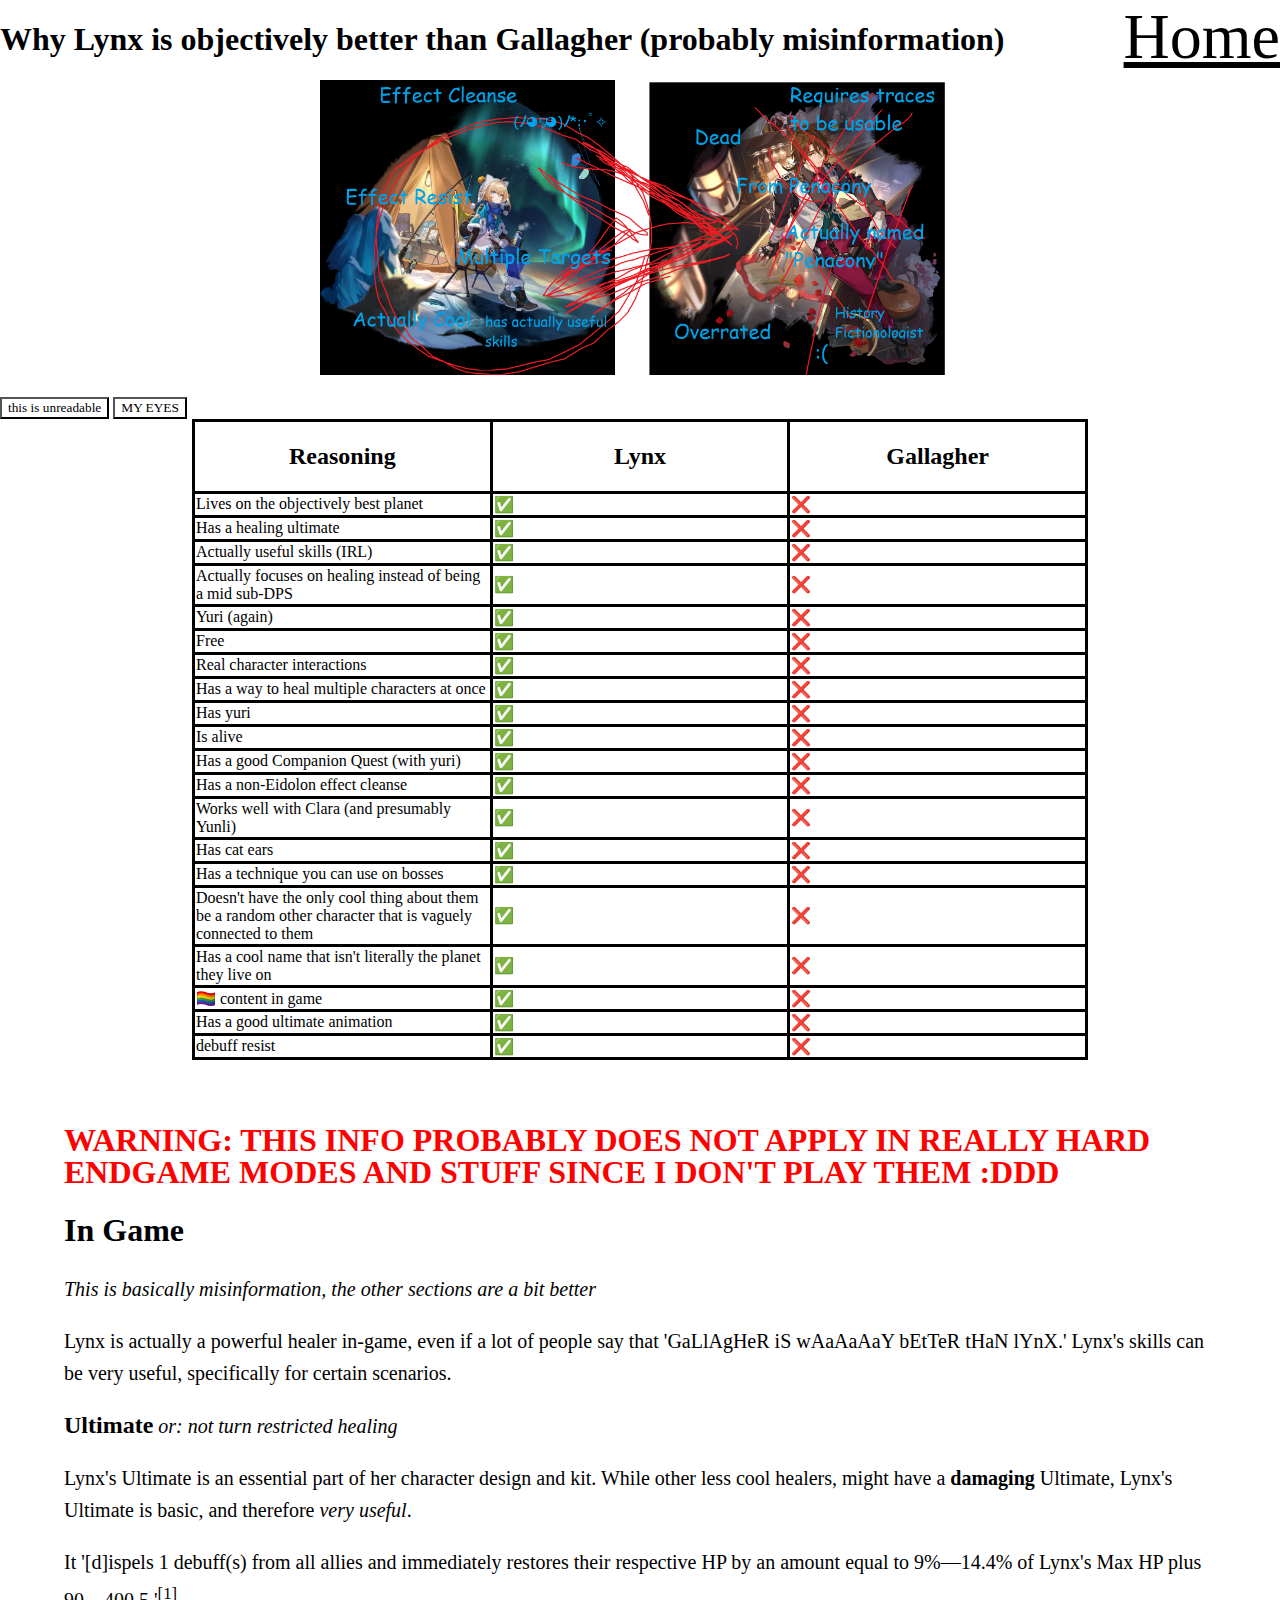
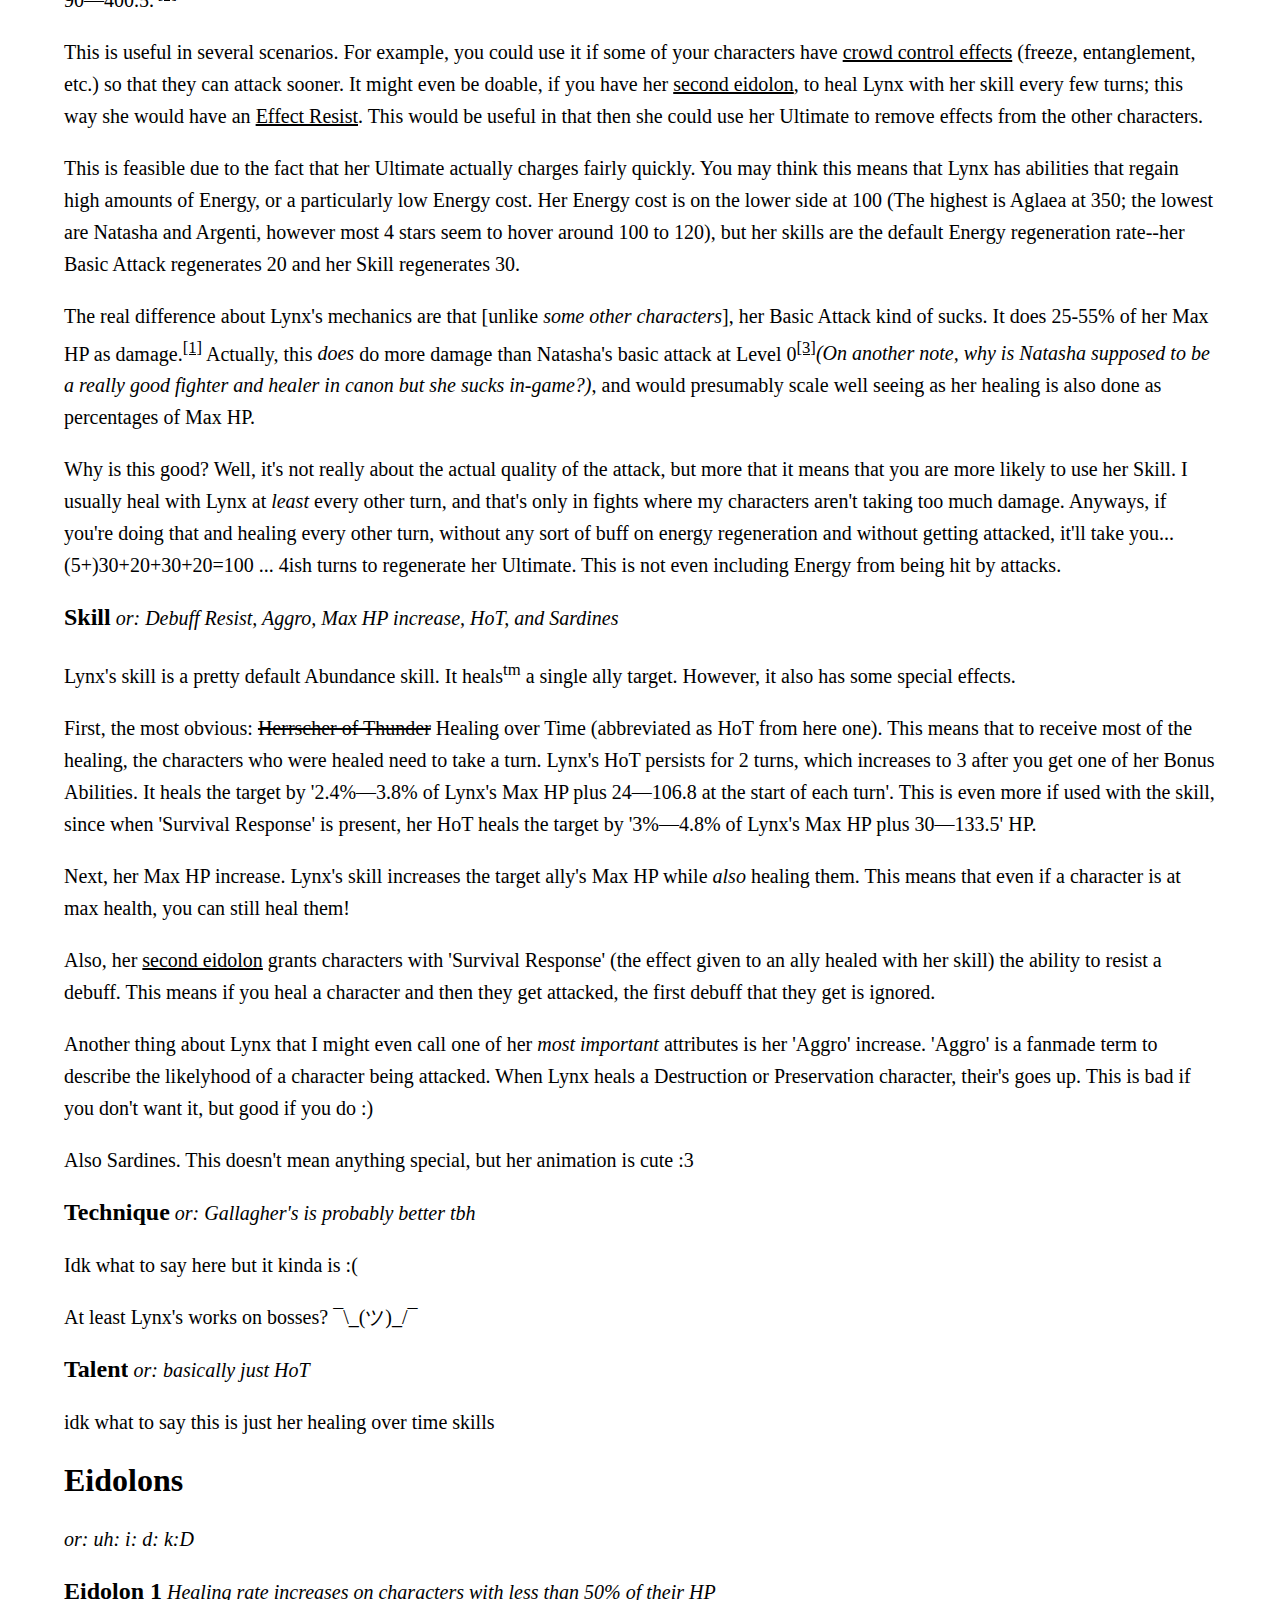
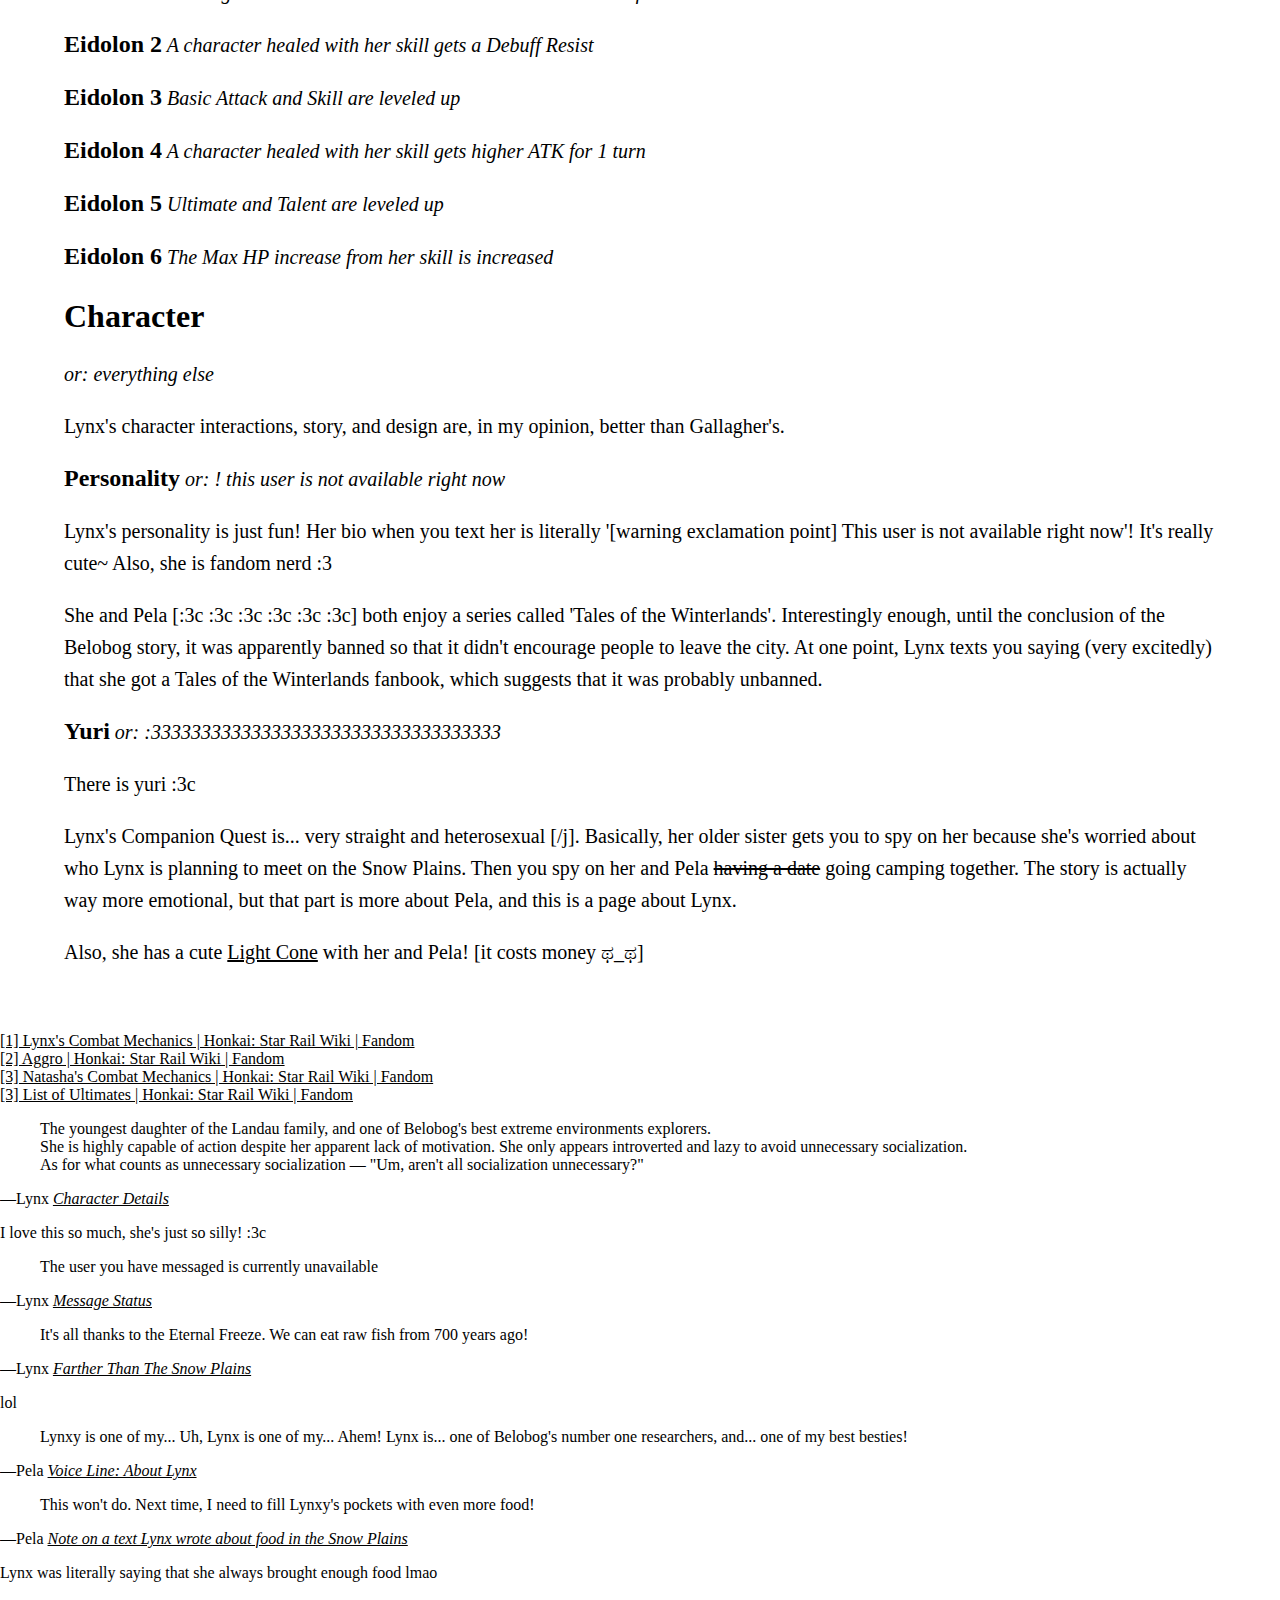
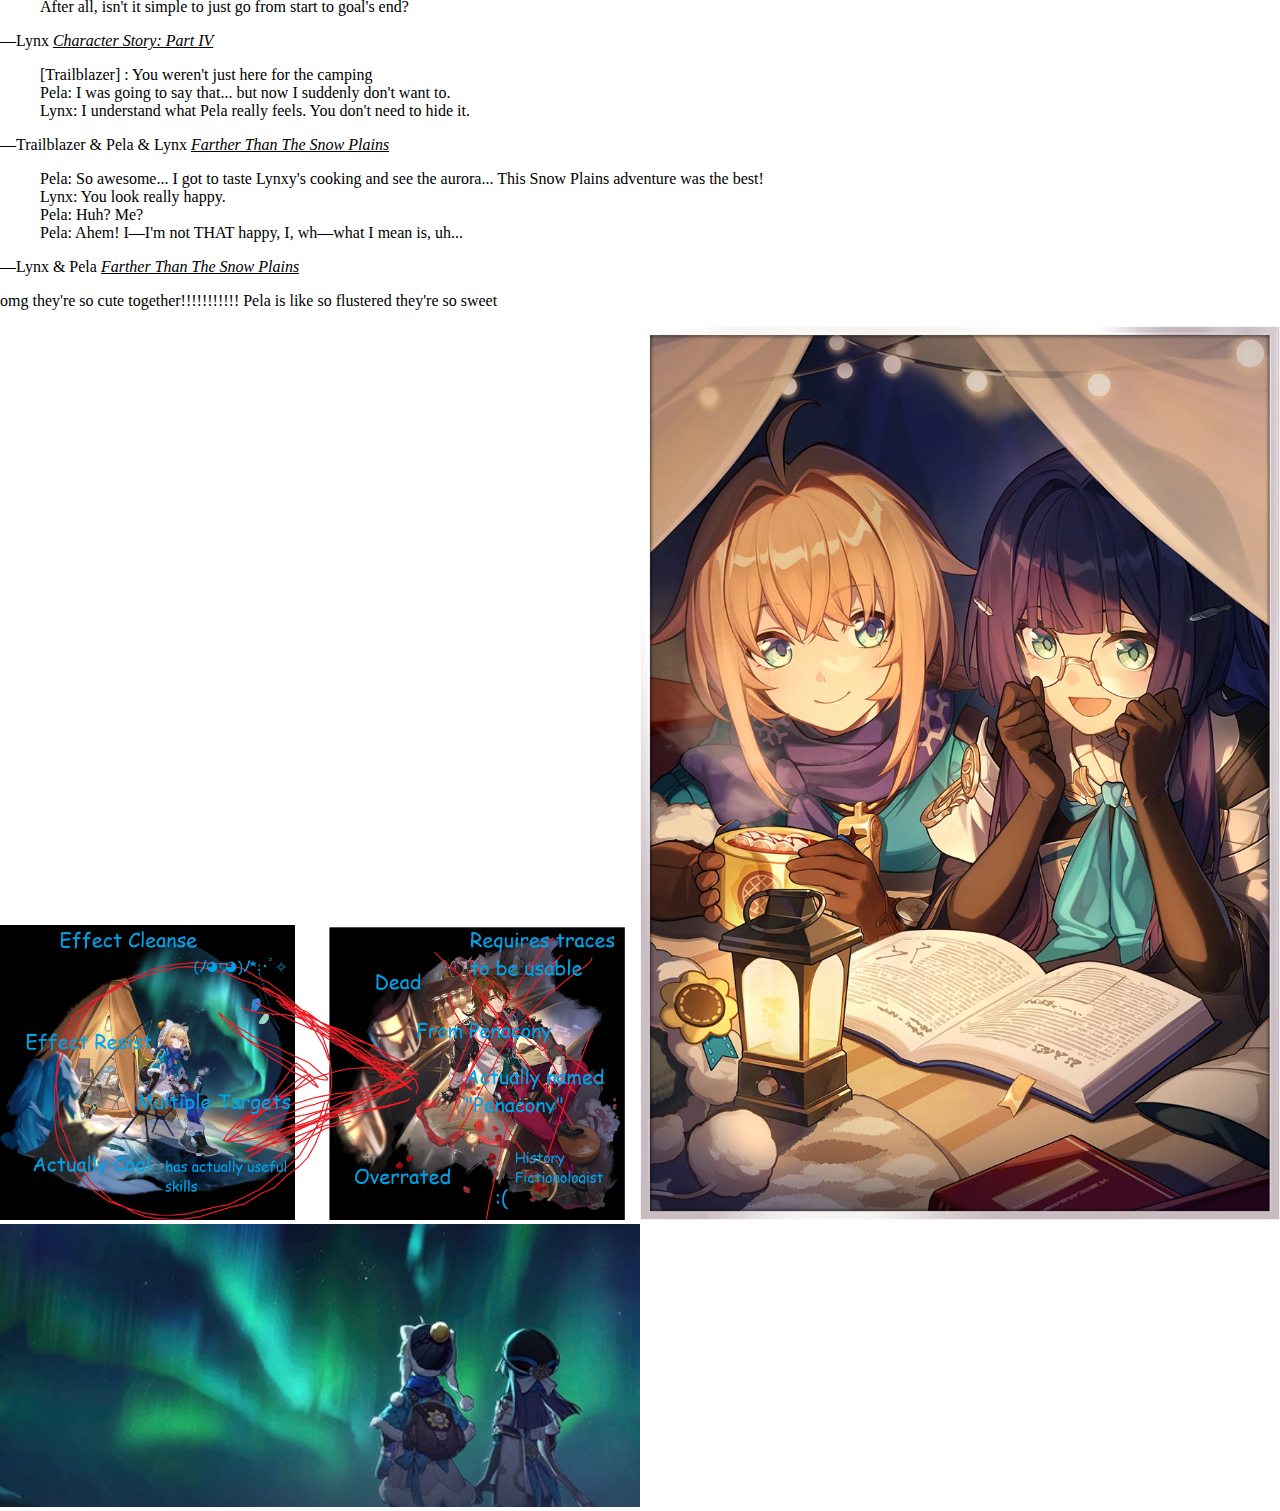
<file: no-js/lynx.html>
<!DOCTYPE html>
<html><head>
        <title>Why Lynx is objectively better than Gallagher (probably misinformation)</title>
        <link href="auto-mode.css" rel="stylesheet">
    </head>
    <body id="body">
        
        <a href="../index.html" style="position: fixed; top: 0; right: 0; font-size: 4rem;">Home</a>
        <h1>Why Lynx is objectively better than Gallagher (probably misinformation)</h1>
        <div id="head-image"><img src="../imgs/lynx/!lynx-v-gallagher.png" alt="A comparison of two characters. Lynx has the text "></div><br>
        <button id="css-toggle" onclick="toggleReadability()">this is unreadable</button>
        <button id="darkmode-toggle" onclick="toggleDarkMode()">MY EYES</button>
        <div id="kommpairasion"><table><tbody><tr><th><h2>Reasoning</h2></th><th><h2>Lynx</h2></th><th><h2>Gallagher</h2></th></tr><tr><td>Lives on the objectively best planet</td><td>✅</td><td>❌</td></tr><tr></tr><tr><td>Has a healing ultimate</td><td>✅</td><td>❌</td></tr><tr></tr><tr><td>Actually useful skills (IRL)</td><td>✅</td><td>❌</td></tr><tr></tr><tr><td>Actually focuses on healing instead of being a mid sub-DPS</td><td>✅</td><td>❌</td></tr><tr></tr><tr><td>Yuri (again)</td><td>✅</td><td>❌</td></tr><tr></tr><tr><td>Free</td><td>✅</td><td>❌</td></tr><tr></tr><tr><td>Real character interactions</td><td>✅</td><td>❌</td></tr><tr></tr><tr><td>Has a way to heal multiple characters at once</td><td>✅</td><td>❌</td></tr><tr></tr><tr><td>Has yuri</td><td>✅</td><td>❌</td></tr><tr></tr><tr><td>Is alive</td><td>✅</td><td>❌</td></tr><tr></tr><tr><td>Has a good Companion Quest (with yuri)</td><td>✅</td><td>❌</td></tr><tr></tr><tr><td>Has a non-Eidolon effect cleanse</td><td>✅</td><td>❌</td></tr><tr></tr><tr><td>Works well with Clara (and presumably Yunli)</td><td>✅</td><td>❌</td></tr><tr></tr><tr><td>Has cat ears</td><td>✅</td><td>❌</td></tr><tr></tr><tr><td>Has a technique you can use on bosses</td><td>✅</td><td>❌</td></tr><tr></tr><tr><td>Doesn't have the only cool thing about them be a random other character that is vaguely connected to them</td><td>✅</td><td>❌</td></tr><tr></tr><tr><td>Has a cool name that isn't literally the planet they live on</td><td>✅</td><td>❌</td></tr><tr></tr><tr><td>🏳‍🌈 content in game </td><td>✅</td><td>❌</td></tr><tr></tr><tr><td>Has a good ultimate animation</td><td>✅</td><td>❌</td></tr><tr></tr><tr><td>debuff resist</td><td>✅</td><td>❌</td></tr><tr></tr></tbody></table></div> <!-- done -->
        <div id="essay" class="text"><p></p><h2 style="color: red;">WARNING: THIS INFO PROBABLY DOES NOT APPLY IN REALLY HARD ENDGAME MODES AND STUFF SINCE I DON'T PLAY THEM :DDD</h2><p></p><p></p><h2 id="in_game">In Game</h2><i>This is basically misinformation, the other sections are a bit better</i><p></p><p>Lynx is actually a powerful healer in-game, even if a lot of people say that 'GaLlAgHeR iS wAaAaAaY bEtTeR tHaN lYnX.' Lynx's skills can be very useful, specifically for certain scenarios.</p><p></p><h3 id="ultimate">Ultimate</h3><i> or: not turn restricted healing</i><p></p><p>Lynx's Ultimate is an essential part of her character design and kit. While other <span title="Gallagher">less cool healers</span>, might have a <b>damaging</b> Ultimate, Lynx's Ultimate is basic, and therefore <i>very useful</i>.</p><p>It '[d]ispels 1 debuff(s) from all allies and immediately restores their respective HP by an amount equal to 9%—14.4% of Lynx's Max HP plus 90—400.5.'<sup class="cite"><a href="#1">[1]</a></sup></p><p>This is useful in several scenarios. For example, you could use it if some of your characters have <a href="https://honkai-star-rail.fandom.com/wiki/Status_Effect#Types">crowd control effects</a> (freeze, entanglement, etc.) so that they can attack sooner. It might even be doable, if you have her <a href="#e2">second eidolon</a>, to heal Lynx with her skill every few turns; this way she would have an <a href="https://honkai-star-rail.fandom.com/wiki/Status_Effect#Debuff_Immunity">Effect Resist</a>. This would be useful in that then she could use her Ultimate to remove effects from the other characters.</p><p>This is feasible due to the fact that her Ultimate actually charges fairly quickly. You may think this means that Lynx has abilities that regain high amounts of Energy, or a particularly low Energy cost. Her Energy cost is on the lower side at 100 (The highest is Aglaea at 350; the lowest are Natasha and Argenti, however most 4 stars seem to hover around 100 to 120), but her skills are the default Energy regeneration rate--her Basic Attack regenerates 20 and her Skill regenerates 30.</p><p>The real difference about Lynx's mechanics are that [unlike <i title="Gallagher">some other characters</i>], her Basic Attack kind of sucks. It does 25-55% of her Max HP as damage.<sup class="cite"><a href="#1">[1]</a></sup> Actually, this <i>does</i> do more damage than Natasha's basic attack at Level 0<sup class="cite"><a href="#3">[3]</a></sup><i>(On another note, why is Natasha supposed to be a really good fighter and healer in canon but she sucks in-game?)</i>, and would presumably scale well seeing as her healing is also done as percentages of Max HP. </p><p>Why is this good? Well, it's not really about the actual quality of the attack, but more that it means that you are more likely to use her Skill. I usually heal with Lynx at <i>least</i> every other turn, and that's only in fights where my characters aren't taking too much damage. Anyways, if you're doing that and healing every other turn, without any sort of buff on energy regeneration and without getting attacked, it'll take you... (5+)30+20+30+20=100 ... 4ish turns to regenerate her Ultimate. This is not even including Energy from being hit by attacks. </p><p></p><h3 id="skill">Skill</h3><i> or: Debuff Resist, Aggro, Max HP increase, <span title="not Herrscher of Thunder">HoT</span>, and Sardines<p></p></i><p>Lynx's skill is a pretty default Abundance skill. It heals<sup>tm</sup> a single ally target. However, it also has some special effects.</p><p>First, the most obvious: <s>Herrscher of Thunder</s> Healing over Time (abbreviated as HoT from here one). This means that to receive most of the healing, the characters who were healed need to take a turn. Lynx's HoT persists for 2 turns, which increases to 3 after you get one of her Bonus Abilities. It heals the target by '2.4%—3.8% of Lynx's Max HP plus 24—106.8 at the start of each turn'. This is even more if used with the skill, since when 'Survival Response' is present, her HoT heals the target by '3%—4.8% of Lynx's Max HP plus 30—133.5' HP.</p><p>Next, her Max HP increase. Lynx's skill increases the target ally's Max HP while <i>also</i> healing them. This means that even if a character is at max health, you can still heal them!</p><p>Also, her <a href="#e2">second eidolon</a> grants characters with 'Survival Response' (the effect given to an ally healed with her skill) the ability to resist a debuff. This means if you heal a character and then they get attacked, the first debuff that they get is ignored.</p><p>Another thing about Lynx that I might even call one of her <i>most important</i> attributes is her 'Aggro' increase. 'Aggro' is a fanmade term to describe the likelyhood of a character being attacked. When Lynx heals a Destruction or Preservation character, their's goes up. This is bad if you don't want it, but good if you do :)</p><p>Also Sardines. This doesn't mean anything special, but her animation is cute :3</p><p></p><h3 id="technique">Technique</h3><i> or: Gallagher's is probably better tbh</i><p></p><p>Idk what to say here but it kinda is :(</p><p>At least Lynx's works on bosses? ¯\_(ツ)_/¯</p><p></p><h3 id="talent">Talent</h3><i> or: basically just <span title="not Herrscher of Thunder">HoT</span><p></p></i><p>idk what to say this is just her healing over time skills</p><p></p><h2 id="eidolons">Eidolons</h2><i> or: uh: i: d: k:D<p></p></i><p></p><h3 id="e1">Eidolon 1</h3><i> Healing rate increases on characters with less than 50% of their HP</i><p></p><p></p><h3 id="e2">Eidolon 2</h3><i> A character healed with her skill gets a Debuff Resist</i><p></p><p></p><h3 id="e3">Eidolon 3</h3><i> Basic Attack and Skill are leveled up</i><p></p><p></p><h3 id="e4">Eidolon 4</h3><i> A character healed with her skill gets higher ATK for 1 turn</i><p></p><p></p><h3 id="e5">Eidolon 5</h3><i> Ultimate and Talent are leveled up</i><p></p><p></p><h3 id="e6">Eidolon 6</h3><i> The Max HP increase from her skill is increased</i><p></p><p></p><h2 id="character">Character</h2><i> or: everything else</i><p></p><p>Lynx's character interactions, story, and design are, in my opinion, better than Gallagher's.</p><p></p><h3 id="personality">Personality</h3><i> or: ! this user is not available right now</i><p></p><p>Lynx's personality is just fun! Her bio when you text her is literally '[warning exclamation point] This user is not available right now'! It's really cute~ Also, she is fandom nerd :3</p><p>She and Pela [:3c :3c :3c :3c :3c :3c] both enjoy a series called 'Tales of the Winterlands'. Interestingly enough, until the conclusion of the Belobog story, it was apparently banned so that it didn't encourage people to leave the city. At one point, Lynx texts you saying (very excitedly) that she got a Tales of the Winterlands fanbook, which suggests that it was probably unbanned.</p><p></p><h3 id="yuri">Yuri</h3><i> or: :33333333333333333333333333333333333</i><p></p><p>There is yuri :3c</p><p>Lynx's Companion Quest is... very straight and heterosexual [/j]. Basically, her older sister gets you to spy on her because she's worried about who Lynx is planning to meet on the Snow Plains. Then you spy on her and Pela <s>having a date</s> going camping together. The story is actually way more emotional, but that part is more about Pela, and this is a page about Lynx.</p><p>Also, she has a cute <a href="https://honkai-star-rail.fandom.com/wiki/Light_Cone">Light Cone</a> with her and Pela! [it costs money ಥ_ಥ]</p></div> <!-- done -->
        <div id="sources" class="cite"> <!-- done [ by hand :( ] -->
            <span id="1"><a href="https://honkai-star-rail.fandom.com/wiki/Lynx/Combat#Abilities">[1] Lynx's Combat Mechanics | Honkai: Star Rail Wiki | Fandom</a></span><br>
            <span id="2"><a href="https://honkai-star-rail.fandom.com/wiki/Aggro">[2] Aggro | Honkai: Star Rail Wiki | Fandom</a></span><br>
            <span id="3"><a href="https://honkai-star-rail.fandom.com/wiki/Natasha/Combat#Abilities">[3] Natasha's Combat Mechanics | Honkai: Star Rail Wiki | Fandom</a></span><br>
<span id="4"><a href="https://honkai-star-rail.fandom.com/wiki/Ultimate#List_of_Ultimates">[3] List of Ultimates | Honkai: Star Rail Wiki | Fandom</a></span><br>
        </div>
        <div id="quotes"><div><blockquote cite="https://honkai-star-rail.fandom.com/wiki/Lynx/Lore#Character_Details"><p>The youngest daughter of the Landau family, and one of Belobog's best extreme environments explorers. <br> She is highly capable of action despite her apparent lack of motivation. She only appears introverted and lazy to avoid unnecessary socialization. <br> As for what counts as unnecessary socialization — "Um, aren't all socialization unnecessary?"</p></blockquote><p>—Lynx <cite><a href="https://honkai-star-rail.fandom.com/wiki/Lynx/Lore#Character_Details">Character Details</a></cite></p><p class="explanation">I love this so much, she's just so silly! :3c</p></div><div><blockquote cite="https://honkai-star-rail.fandom.com/wiki/Messages/Lynx"><p>The user you have messaged is currently unavailable</p></blockquote><p>—Lynx <cite><a href="https://honkai-star-rail.fandom.com/wiki/Messages/Lynx">Message Status</a></cite></p><p class="explanation"></p></div><div><blockquote cite="https://honkai-star-rail.fandom.com/wiki/Farther_Than_The_Snow_Plains#Collect_the_Geomarrow_Activation_Element_and_food_0/4"><p>It's all thanks to the Eternal Freeze. We can eat raw fish from 700 years ago!</p></blockquote><p>—Lynx <cite><a href="https://honkai-star-rail.fandom.com/wiki/Farther_Than_The_Snow_Plains#Collect_the_Geomarrow_Activation_Element_and_food_0/4">Farther Than The Snow Plains</a></cite></p><p class="explanation">lol</p></div><div><blockquote cite="https://honkai-star-rail.fandom.com/wiki/Pela/Voice-Overs#About_Lynx"><p>Lynxy is one of my... Uh, Lynx is one of my... Ahem! Lynx is... one of Belobog's number one researchers, and... one of my best besties!</p></blockquote><p>—Pela <cite><a href="https://honkai-star-rail.fandom.com/wiki/Pela/Voice-Overs#About_Lynx">Voice Line: About Lynx</a></cite></p><p class="explanation"></p></div><div><blockquote cite="https://honkai-star-rail.fandom.com/wiki/Lynx/Media?file=Lynx_Character_Introduction_Details_1.png"><p>This won't do. Next time, I need to fill Lynxy's pockets with even more food!</p></blockquote><p>—Pela <cite><a href="https://honkai-star-rail.fandom.com/wiki/Lynx/Media?file=Lynx_Character_Introduction_Details_1.png">Note on a text Lynx wrote about food in the Snow Plains</a></cite></p><p class="explanation">Lynx was literally saying that she always brought enough food lmao</p></div><div><blockquote cite="https://honkai-star-rail.fandom.com/wiki/Lynx/Lore#Character_Story:_Part_IV"><p>After all, isn't it simple to just go from start to goal's end?</p></blockquote><p>—Lynx <cite><a href="https://honkai-star-rail.fandom.com/wiki/Lynx/Lore#Character_Story:_Part_IV">Character Story: Part <span style="font-variant: small-caps">IV</span></a></cite></p><p class="explanation"></p></div><div><blockquote cite="https://honkai-star-rail.fandom.com/wiki/Farther_Than_The_Snow_Plains#Fix_the_heater"><p>[Trailblazer] : You weren't just here for the camping <br>Pela: I was going to say that... but now I suddenly don't want to. <br>Lynx: I understand what Pela really feels. You don't need to hide it.</p></blockquote><p>—Trailblazer &amp; Pela &amp; Lynx <cite><a href="https://honkai-star-rail.fandom.com/wiki/Farther_Than_The_Snow_Plains#Fix_the_heater">Farther Than The Snow Plains</a></cite></p><p class="explanation"></p></div><div><blockquote cite="https://honkai-star-rail.fandom.com/wiki/Farther_Than_The_Snow_Plains#Fix_the_heater"><p>Pela: So awesome... I got to taste Lynxy's cooking and see the aurora... This Snow Plains adventure was the best!<br>Lynx: You look really happy. <br>Pela: Huh? Me? <br>Pela: Ahem! I—I'm not THAT happy, I, wh—what I mean is, uh...</p></blockquote><p>—Lynx &amp; Pela <cite><a href="https://honkai-star-rail.fandom.com/wiki/Farther_Than_The_Snow_Plains#Fix_the_heater">Farther Than The Snow Plains</a></cite></p><p class="explanation">omg they're so cute together!!!!!!!!!!! Pela is like so flustered they're so sweet </p></div></div> <!-- done -->
        <div id="images">
            <!--testing-->
            <!--<img src = "imgs/lynx/!lynx-v-gallagher.png" />
            <img src = "imgs/lynx/companion-mission.png" />
            <img src = "imgs/lynx/light-cone.png" />-->
        <img src="../imgs/lynx/!lynx-v-gallagher.png"><img src="../imgs/lynx/light-cone.png"><img src="../imgs/lynx/companion-mission.png"></div> <!-- done -->
        
    


        
    

</body></html>
</file>
<file: style.css>
body {
    background-color: #ffff00;
    color: #ff00ff;
    font-family: "Comic Sans MS", serif;
    font-size: 16px;
    padding: 0;
    margin: 0;
}

body#body.light a {
    color:#0000ff;
}

body#body.dark a {
    color:#c6c6ff;
}

body#body.dark {
    background-color: #0000ff;
    color: #ffff00;
}

body#body.no-css.dark {
    background-color: #141414;
    color: #ececec;
    font-family: serif ;
}

body#body.no-css.light *, body#body.no-css.light{
    background-color: #ffffff ;
    color: #000000 ;
    font-family: serif ;
}

h1, h2, h3, h4, h5, h6 {
    color: #ff0000;
    font-family: "Jokerman", "Comic Sans MS", serif;
}

table, td, th {
    border-style: solid;
    border-color: #ff0000;
}

table.no-css, td.no-css, th.no-css {
    border-style: solid;
    border-color: #000000;
}

table {
    table-layout: fixed;
    width: 70%;
    border-collapse: collapse;
    margin: auto;
}

img {
    width: 50%;
}

#head-image {
    text-align: center;
}

@media (max-width: 1000px) {
    table {width:100%;}
    img {width: 90%;}
    #essay {margin:2%}
}

.text {
    font-family:'Times New Roman', Times, serif;
    font-size: 1.25rem;
    margin: 5%;
    line-height: 2rem;
}

#essay h2 {
    font-size: 2rem;
    font-family:'Times New Roman', Times, serif;
}

#essay h3 {
    font-size: 1.5rem;
    font-family:'Times New Roman', Times, serif;
}

h3, h3+p /*stack overflow again*/ {
    display:inline;
}
</file>
<file: no-js/auto-mode.css>
@media (prefers-color-scheme: dark) {
    body#body a {
        color:#c6c6ff;
    }
    body#body {
        background-color: #141414;
        color: #ececec;
        font-family: serif ;
    }
}

@media (prefers-color-scheme: light) {
    body#body *, body#body{
        background-color: #ffffff ;
        color: #000000 ;
        font-family: serif ;
    }
}

body {
    font-size: 16px;
    padding: 0;
    margin: 0;
}

table {
    table-layout: fixed;
    width: 70%;
    border-collapse: collapse;
    margin: auto;
}

img {
    width: 50%;
}

#head-image {
    text-align: center;
}

.text {
    font-size: 1.25rem;
    margin: 5%;
    line-height: 2rem;
}

#essay h2 {
    font-size: 2rem;
}

#essay h3 {
    font-size: 1.5rem;
}

h3, h3+p /*stack overflow again*/ {
    display:inline;
}

table, td, th {
    border-style: solid;
    border-color: #000000;
}
</file>
